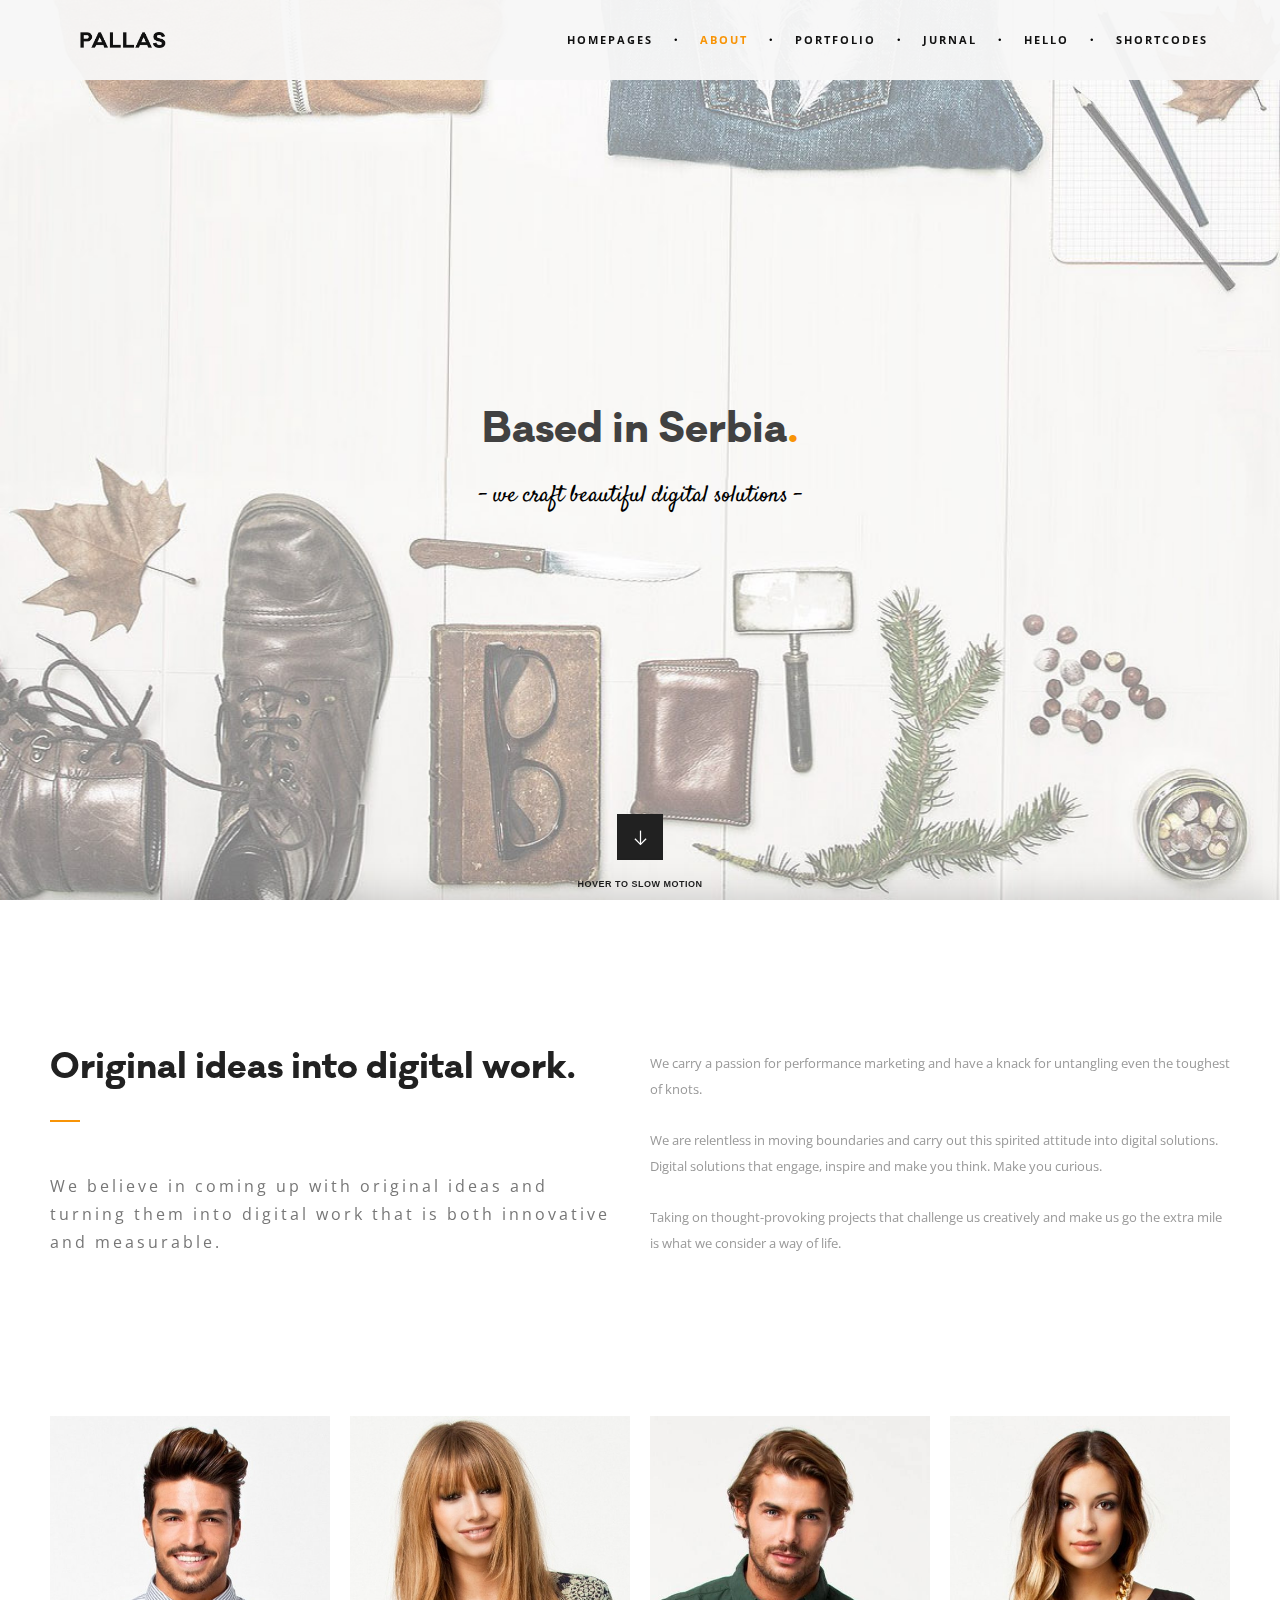
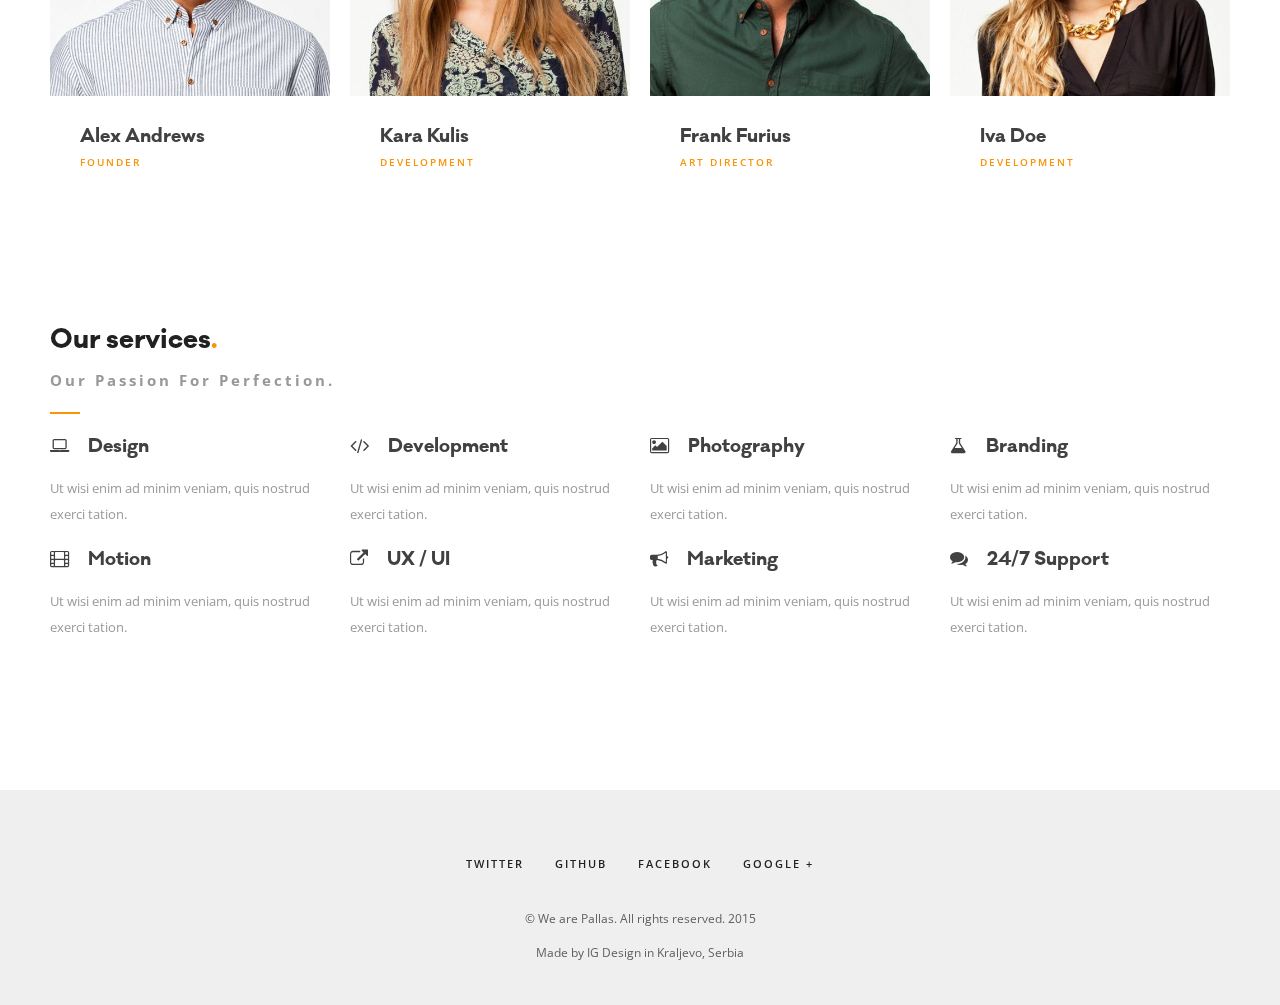
<file: about.html>
<!DOCTYPE html>
<html lang="en">

<head>
    <meta charset="UTF-8">
    <meta http-equiv="X-UA-Compatible" content="IE=edge">
    <meta name="viewport" content="width=device-width, initial-scale=1.0">
    <title>Document</title>
    <link rel="stylesheet" href="css/base.css">
    <link rel="stylesheet" href="css/skeleton.css">
    <link rel="stylesheet" href="css/layout.css">
    <link rel="stylesheet" href="css/font-awesome.css">
    <link rel="stylesheet" href="css/retina.css">
    <link rel="stylesheet" href="css/animsition.min.css">
</head>

<body>

    <div class="animsition" style="animation-duration: 0.8s; opacity: 1;">

        <!-- MENU
    ================================================== -->

        <div id="menu-wrap" class="menu-back cbp-af-header cbp-af-header-shrink">
            <div class="container">
                <div class="sixteen columns">
                    <div class="logo"></div>
                    <div class="menu-collapser" style="display: none;">
                        <div class="collapse-button"><span class="icon-bar"></span><span class="icon-bar"></span><span
                                class="icon-bar"></span></div>
                    </div>
                    <ul class="slimmenu">
                        <li>
                            <a href="#">homepages</a>
                            <ul class="submenu-back"
                                style="display: none; height: 234px; padding-top: 0px; margin-top: 0px; padding-bottom: 0px; margin-bottom: 0px;">
                                <li>
                                    <a href="index.html" class="animsition-link">background image</a>
                                </li>
                                <li>
                                    <a href="index2.html" class="animsition-link">background slider</a>
                                </li>
                                <li>
                                    <a href="index3.html" class="animsition-link">text slider</a>
                                </li>
                                <li>
                                    <a href="index4.html" class="animsition-link">html5 video</a>
                                </li>
                                <li>
                                    <a href="index5.html" class="animsition-link">youtube video</a>
                                </li>
                                <li>
                                    <a href="index6.html" class="animsition-link">moving image</a>
                                </li>
                            </ul>
                            <span class="sub-collapser"><i>▼</i></span>
                        </li>
                        <li>
                            <a class="active-menu animsition-link" href="about.html">about</a>
                        </li>
                        <li>
                            <a href="#">portfolio</a>
                            <ul class="submenu-back" style="display: none;">
                                <li>
                                    <a href="work.html" class="animsition-link">Featured fourths</a>
                                </li>
                                <li>
                                    <a href="work1.html" class="animsition-link">No Spaced fourths</a>
                                </li>
                                <li>
                                    <a href="work2.html" class="animsition-link">Classic Grid</a>
                                </li>
                                <li>
                                    <a href="work3.html" class="animsition-link">Two Halfs</a>
                                </li>
                                <li>
                                    <a href="work4.html" class="animsition-link">Lightbox Gallery</a>
                                </li>
                            </ul>
                            <span class="sub-collapser"><i>▼</i></span>
                        </li>
                        <li>
                            <a href="blog.html" class="animsition-link">jurnal</a>
                        </li>
                        <li>
                            <a href="#">hello</a>
                            <ul class="submenu-back" style="display: none;">
                                <li>
                                    <a href="contact.html" class="animsition-link">default</a>
                                </li>
                                <li>
                                    <a href="contact1.html" class="animsition-link">minimal</a>
                                </li>
                            </ul>
                            <span class="sub-collapser"><i>▼</i></span>
                        </li>
                        <li>
                            <a href="shortcodes.html" class="animsition-link">shortcodes</a>
                        </li>
                    </ul>
                </div>
            </div>
        </div>

        <!-- Primary Page Layout
	================================================== -->

        <section class="cd-section">
            <div class="cd-block" style="transform: scale(1); opacity: 0;">
                <div class="about-top" style="height: 354px;">

                    <div class="big-text-pages-top">
                        <h1>Based in Serbia<span>.</span></h1>
                    </div>

                    <div class="small-text">- we craft beautiful digital solutions -</div>

                    <a href="#scroll-link" class="scroll scroll-down"></a>

                </div>
            </div>
        </section> <!-- .cd-section -->

        <section class="section white-background padding-top-bottom shadow-sec" id="scroll-link">
            <div class="container">
                <div class="eight columns">
                    <div class="section-big-header-text">
                        <h2>Original ideas into digital work<span>.</span></h2>
                        <div class="line-big-header"></div>
                        <p>We believe in coming up with original ideas and turning them into digital work that is both
                            innovative and measurable.</p>
                    </div>
                </div>
                <div class="eight columns">
                    <p class="text-bottom-margin">We carry a passion for performance marketing and have a knack for
                        untangling even the toughest of knots.</p>
                    <p class="text-bottom-margin">We are relentless in moving boundaries and carry out this spirited
                        attitude into digital solutions. Digital solutions that engage, inspire and make you think. Make
                        you curious.</p>
                    <p>Taking on thought-provoking projects that challenge us creatively and make us go the extra mile
                        is what we consider a way of life.</p>
                </div>
            </div>
        </section>

        <section class="section white-background padding-bottom hidden-sec">
            <div class="container">
                <div class="four columns">
                    <div class="team-wrap">
                        <img src="images/team1.jpg" alt="">
                        <div class="mask-team">
                            <h6>Alex Andrews</h6>
                            <p><span>founder</span></p>
                            <ul class="skills-list">
                                <li>
                                    <p><span></span>Branding and Identity</p>
                                </li>
                                <li>
                                    <p><span></span>Interaction Design</p>
                                </li>
                                <li>
                                    <p><span></span>Product Design</p>
                                </li>
                                <li>
                                    <p><span></span>Website Design</p>
                                </li>
                            </ul>
                            <div class="social-team">
                                <ul class="list-social-team">
                                    <li class="icon-soc-team">
                                        <a href="#"></a>
                                    </li>
                                    <li class="icon-soc-team">
                                        <a href="#"></a>
                                    </li>
                                    <li class="icon-soc-team">
                                        <a href="#"></a>
                                    </li>
                                </ul>
                            </div>
                        </div>
                    </div>
                </div>
                <div class="four columns">
                    <div class="team-wrap">
                        <img src="images/team2.jpg" alt="">
                        <div class="mask-team">
                            <h6>Kara Kulis</h6>
                            <p><span>development</span></p>
                            <ul class="skills-list">
                                <li>
                                    <p><span></span>Agile Development</p>
                                </li>
                                <li>
                                    <p><span></span>Website Design</p>
                                </li>
                                <li>
                                    <p><span></span>Mobile UI Design</p>
                                </li>
                                <li>
                                    <p><span></span>Branding and Identity</p>
                                </li>
                            </ul>
                            <div class="social-team">
                                <ul class="list-social-team">
                                    <li class="icon-soc-team">
                                        <a href="#"></a>
                                    </li>
                                    <li class="icon-soc-team">
                                        <a href="#"></a>
                                    </li>
                                    <li class="icon-soc-team">
                                        <a href="#"></a>
                                    </li>
                                </ul>
                            </div>
                        </div>
                    </div>
                </div>
                <div class="four columns">
                    <div class="team-wrap">
                        <img src="images/team3.jpg" alt="">
                        <div class="mask-team">
                            <h6>Frank Furius</h6>
                            <p><span>art director</span></p>
                            <ul class="skills-list">
                                <li>
                                    <p><span></span>Branding and Identity</p>
                                </li>
                                <li>
                                    <p><span></span>Interaction Design</p>
                                </li>
                                <li>
                                    <p><span></span>Product Design</p>
                                </li>
                                <li>
                                    <p><span></span>Website Design</p>
                                </li>
                            </ul>
                            <div class="social-team">
                                <ul class="list-social-team">
                                    <li class="icon-soc-team">
                                        <a href="#"></a>
                                    </li>
                                    <li class="icon-soc-team">
                                        <a href="#"></a>
                                    </li>
                                    <li class="icon-soc-team">
                                        <a href="#"></a>
                                    </li>
                                </ul>
                            </div>
                        </div>
                    </div>
                </div>
                <div class="four columns">
                    <div class="team-wrap">
                        <img src="images/team4.jpg" alt="">
                        <div class="mask-team">
                            <h6>Iva Doe</h6>
                            <p><span>development</span></p>
                            <ul class="skills-list">
                                <li>
                                    <p><span></span>Agile Development</p>
                                </li>
                                <li>
                                    <p><span></span>Website Design</p>
                                </li>
                                <li>
                                    <p><span></span>Branding and Identity</p>
                                </li>
                                <li>
                                    <p><span></span>Mobile UI Design</p>
                                </li>
                            </ul>
                            <div class="social-team">
                                <ul class="list-social-team">
                                    <li class="icon-soc-team">
                                        <a href="#"></a>
                                    </li>
                                    <li class="icon-soc-team">
                                        <a href="#"></a>
                                    </li>
                                    <li class="icon-soc-team">
                                        <a href="#"></a>
                                    </li>
                                </ul>
                            </div>
                        </div>
                    </div>
                </div>
            </div>
        </section>

        <section class="section white-background padding-bottom hidden-sec">
            <div class="container">
                <div class="sixteen columns">
                    <div class="section-header-text-left">
                        <h4>Our services<span>.</span></h4>
                        <p>Our passion for perfection.</p>
                        <div class="line-header"></div>
                    </div>
                </div>
                <div class="four columns">
                    <div class="services-box">
                        <h6><span></span> Design</h6>
                        <p>Ut wisi enim ad minim veniam, quis nostrud exerci tation.</p>
                    </div>
                </div>
                <div class="four columns">
                    <div class="services-box">
                        <h6><span></span> Development</h6>
                        <p>Ut wisi enim ad minim veniam, quis nostrud exerci tation.</p>
                    </div>
                </div>
                <div class="four columns">
                    <div class="services-box">
                        <h6><span></span> Photography</h6>
                        <p>Ut wisi enim ad minim veniam, quis nostrud exerci tation.</p>
                    </div>
                </div>
                <div class="four columns">
                    <div class="services-box">
                        <h6><span></span> Branding</h6>
                        <p>Ut wisi enim ad minim veniam, quis nostrud exerci tation.</p>
                    </div>
                </div>
                <div class="clear"></div>
                <div class="four columns">
                    <div class="services-box">
                        <h6><span></span> Motion</h6>
                        <p>Ut wisi enim ad minim veniam, quis nostrud exerci tation.</p>
                    </div>
                </div>
                <div class="four columns">
                    <div class="services-box">
                        <h6><span></span> UX / UI</h6>
                        <p>Ut wisi enim ad minim veniam, quis nostrud exerci tation.</p>
                    </div>
                </div>
                <div class="four columns">
                    <div class="services-box">
                        <h6><span></span> Marketing</h6>
                        <p>Ut wisi enim ad minim veniam, quis nostrud exerci tation.</p>
                    </div>
                </div>
                <div class="four columns">
                    <div class="services-box">
                        <h6><span></span> 24/7 Support</h6>
                        <p>Ut wisi enim ad minim veniam, quis nostrud exerci tation.</p>
                    </div>
                </div>
            </div>
        </section>

        <footer class="footer no-shadow">
            <div class="container">
                <div class="sixteen columns">
                    <div class="footer-social">
                        <a href="#">twitter</a>
                        <a href="#">github</a>
                        <a href="#">facebook</a>
                        <a href="#">google +</a>
                    </div>
                </div>
            </div>
            <div class="container">
                <div class="sixteen columns">
                    <div class="footer-copy-text">
                        <p>© We are Pallas. All rights reserved. 2015</p>
                        <p>Made by IG Design in Kraljevo, Serbia</p>
                    </div>
                </div>
            </div>
        </footer>

    </div>


    <!-- JAVASCRIPT
    ================================================== -->
    <script type="text/javascript" src="js/jquery.js"></script>
    <script type="text/javascript" src="js/modernizr.custom.js"></script>
    <script type="text/javascript" src="js/jquery.animsition.min.js"></script>
    <script type="text/javascript">
        (function ($) {
            "use strict";
            $(document).ready(function () {

                $(".animsition").animsition({

                    inClass: 'zoom-in-sm',
                    outClass: 'zoom-out-sm',
                    inDuration: 800,
                    outDuration: 800,
                    linkElement: '.animsition-link',
                    // e.g. linkElement   :   'a:not([target="_blank"]):not([href^=#])'
                    loading: true,
                    loadingParentElement: 'body', //animsition wrapper element
                    loadingClass: 'animsition-loading',
                    unSupportCss: ['animation-duration',
                        '-webkit-animation-duration',
                        '-o-animation-duration'
                    ],
                    //"unSupportCss" option allows you to disable the "animsition" in case the css property in the array is not supported by your browser. 
                    //The default setting is to disable the "animsition" in a browser that does not support "animation-duration".

                    overlay: false,

                    overlayClass: 'animsition-overlay-slide',
                    overlayParentElement: 'body'
                });
            });
        })(jQuery);
    </script>
    <script type="text/javascript" src="js/jquery.easing.js"></script>
    <!-- <script type="text/javascript" src="js/retina-1.1.0.min.js"></script> -->
    <script type="text/javascript" src="js/classie.js"></script>
    <script type="text/javascript" src="js/cbpAnimatedHeader.min.js"></script>
    <script type="text/javascript" src="js/menu.js"></script>
    <script type="text/javascript" src="js/scroll.js"></script>
    <script type="text/javascript" src="js/custom-about.js"></script>
    <!-- End Document
================================================== -->
</body>

</html>
</file>
<file: css/base.css>
/*
* Skeleton V1.2
* Copyright 2011, Dave Gamache
* www.getskeleton.com
* Free to use under the MIT license.
* http://www.opensource.org/licenses/mit-license.php
* 6/20/2012
*/


/* Table of Content
==================================================
	#Reset & Basics
	#Basic Styles
	#Site Styles
	#Typography
	#Links
	#Lists
	#Images
	#Buttons
	#Forms
	#Misc */


/* #Reset & Basics (Inspired by E. Meyers)
================================================== */
html, body, div, span, applet, object, iframe, h1, h2, h3, h4, h5, h6, p, blockquote, pre, a, abbr, acronym, address, big, cite, code, del, dfn, em, img, ins, kbd, q, s, samp, small, strike, strong, sub, sup, tt, var, b, u, i, center, dl, dt, dd, ol, ul, li, fieldset, form, label, legend, table, caption, tbody, tfoot, thead, tr, th, td, article, aside, canvas, details, embed, figure, figcaption, footer, header, hgroup, menu, nav, output, ruby, section, summary, time, mark, audio, video, select{
    margin: 0;
    padding: 0;
    border: 0;
    font-size: 100%;
    font: inherit;
    vertical-align: baseline; }
article, aside, details, figcaption, figure, footer, header, hgroup, menu, nav, section {
    display: block; }
body {
    line-height: 1; }
ol, ul {
    list-style: none; }
blockquote, q {
    quotes: none; }
blockquote:before, blockquote:after,
q:before, q:after {
    content: '';
    content: none; }
table {
    border-collapse: collapse;
    border-spacing: 0; }

/* #Basic Styles
================================================== */
body {
background: #f2f2f2;
font-family: 'Open Sans', sans-serif;
font-weight:400;
font-size: 13px;
line-height:26px;
color:#999999;
overflow-x:hidden;
-webkit-font-smoothing: antialiased; /* Fix for webkit rendering */
text-shadow: 1px 1px 1px rgba(0,0,0,0.004);
-webkit-text-size-adjust: 100%;
}
html {
    overflow-x:hidden; 
height:100%;
}
/* #Typography
================================================== */
h1, h2, h3, h4, h5, h6 {
    color: #414141;
    font-family: 'Galano-Bold';
    text-align:center;
}
h1 a, h2 a, h3 a, h4 a, h5 a, h6 a { font-weight: inherit; }
h1 { font-size: 40px; line-height:46px; }
h2 { font-size: 34px; line-height:40px;}
h3 { font-size: 30px; line-height: 36px;}
h4 { font-size: 26px; line-height: 32px;}
h5 { font-size: 22px; line-height: 28px;}
h6 { font-size: 18px; line-height: 24px;}


p {  }
p img { margin: 0; }
p.lead { font-size: 21px; line-height: 27px; color: #777;  }

em { font-style: italic; }
strong { font-weight: 600;}
small { font-size: 80%; }



/*	Blockquotes  */
blockquote, blockquote p { font-size: 17px; line-height: 24px; color: #777; }
blockquote { margin: 0 0 20px; padding: 9px 20px 0 19px; }
blockquote cite { display: block; font-size: 12px; color: #555; }
blockquote cite:before { content: "\2014 \0020"; }
blockquote cite a, blockquote cite a:visited, blockquote cite a:visited { color: #555; }

hr { border: solid #323a3d; border-width: 1px 0 0; clear: both; margin:0 10px 0 10px; height: 0; position:relative;}


/* #Links
================================================== */
a, a:visited { text-decoration: none; }
a:hover, a:focus { color: #e74c3c;}
p a, p a:visited { line-height: inherit; text-decoration: none;}
a:focus{
outline:none;
}

/* #Lists
================================================== */
ul, ol { }
ul { list-style: none outside; }
ol { list-style: decimal; }
ol, ul.square, ul.circle, ul.disc { margin-left: 30px; }
ul.square { list-style: square outside; }
ul.circle { list-style: circle outside; }
ul.disc { list-style: disc outside; }
ul ul, ul ol,
ol ol, ol ul { font-size: 90%;  }
ul ul li, ul ol li,
ol ol li, ol ul li {  }
li { line-height: 18px; }
ul.large li { line-height: 21px; }
li p { line-height: 21px; }
/* #Buttons
================================================== */

.button,
button,
input[type="submit"],
input[type="reset"],
input[type="button"] {
background:#363636;	
margin-top:10px;
border:none;
  color: #dfdfdf;
  display: inline-block;
  font-size: 16px;
  cursor: pointer;
  line-height: normal;
  padding: 15px 25px;
-webkit-transition : all 0.3s ease-out;
-moz-transition : all 0.3s ease-out;
-o-transition :all 0.3s ease-out;
transition : all 0.3s ease-out; 
width:100%}

.button:hover,
button:hover,
input[type="submit"]:hover,
input[type="reset"]:hover,
input[type="button"]:hover {	
  color: #e74c3c;
background:#292929;	 }

.button:active,
button:active,
input[type="submit"]:active,
input[type="reset"]:active,
input[type="button"]:active {	
  color: #e74c3c;}

.button.full-width,
button.full-width,
input[type="submit"].full-width,
input[type="reset"].full-width,
input[type="button"].full-width {
    width: 100%;
    padding-left: 0 !important;
    padding-right: 0 !important;
    text-align: center; }

/* Fix for odd Mozilla border & padding issues */
button::-moz-focus-inner,
input::-moz-focus-inner {
border: 0;
padding: 0;
}
/* #Images
================================================== */






/* #Misc
================================================== */
.remove-bottom { margin-bottom: 0 !important; }
.half-bottom { margin-bottom: 10px !important; }
.add-bottom { margin-bottom: 20px !important; }

.clear {
clear: both;
display: block;
overflow: hidden;
visibility: hidden;
width: 0;
height: 0;
}
::selection {
background: rgba(100,100,100,.2); /* Safari */
}
::-moz-selection {
background: rgba(100,100,100,.2); /* Firefox */
}
</file>
<file: css/skeleton.css>
/*
* Skeleton V1.2 improved by IG Design
* Copyright 2011, Dave Gamache
* www.getskeleton.com
* Free to use under the MIT license.
* http://www.opensource.org/licenses/mit-license.php
* 6/20/2012
*/


/* Table of Contents
==================================================
	#Base 1350 Grid
	#Base 1200 Grid
    #Base 960 Grid
    #Tablet (Portrait)
    #Mobile (Portrait)
    #Mobile (Landscape)
    #Clearing */


	
/* #Base 1350 Grid
================================================== */	
	
.container                                  { position: relative; width: 1360px; margin: 0 auto; padding: 0; }
.container .column,
.container .columns                         { float: left; display: inline; margin-left: 25px; margin-right: 25px; margin-top: 25px; margin-bottom: 25px;}
.row                                        { margin-bottom: 50px; }

/* Nested Column Classes */
.column.alpha, .columns.alpha               { margin-left: 0; }
.column.omega, .columns.omega               { margin-right: 0; }

/* Base Grid */
.container .one.column,
.container .one.columns                     { width: 35px;  }
.container .two.columns                     { width: 120px; }
.container .three.columns                   { width: 205px; }
.container .four.columns                    { width: 290px; }
.container .five.columns                    { width: 375px; }
.container .six.columns                     { width: 460px; }
.container .seven.columns                   { width: 545px; }
.container .eight.columns                   { width: 630px; }
.container .nine.columns                    { width: 715px; }
.container .ten.columns                     { width: 800px; }
.container .eleven.columns                  { width: 885px; }
.container .twelve.columns                  { width: 970px; }
.container .thirteen.columns                { width: 1055px; }
.container .fourteen.columns                { width: 1140px; }
.container .fifteen.columns                 { width: 1225px; }
.container .sixteen.columns                 { width: 1310px; }

.container .one-third.column                { width: 403.333333px; }
.container .two-thirds.column               { width: 856.666666px; }

/* Offsets */
.container .offset-by-one                   { padding-left: 85px;  }
.container .offset-by-two                   { padding-left: 170px; }
.container .offset-by-three                 { padding-left: 255px; }
.container .offset-by-four                  { padding-left: 340px; }
.container .offset-by-five                  { padding-left: 425px; }
.container .offset-by-six                   { padding-left: 510px; }
.container .offset-by-seven                 { padding-left: 595px; }
.container .offset-by-eight                 { padding-left: 680px; }
.container .offset-by-nine                  { padding-left: 765px; }
.container .offset-by-ten                   { padding-left: 850px; }
.container .offset-by-eleven                { padding-left: 935px; }
.container .offset-by-twelve                { padding-left: 1020px; }
.container .offset-by-thirteen              { padding-left: 1105px; }
.container .offset-by-fourteen              { padding-left: 1190px; }
.container .offset-by-fifteen               { padding-left: 1275px; }	





/* #Base 1200 Grid
================================================== */	
@media only screen and (min-width: 1200px) and (max-width: 1359px) {	
.container                                  { position: relative; width: 1200px; margin: 0 auto; padding: 0; }
.container .column,
.container .columns                         { float: left; display: inline; margin-left: 10px; margin-right: 10px; margin-top: 10px; margin-bottom: 10px;}
.row                                        { margin-bottom: 20px; }

/* Nested Column Classes */
.column.alpha, .columns.alpha               { margin-left: 0; }
.column.omega, .columns.omega               { margin-right: 0; }

/* Base Grid */
.container .one.column,
.container .one.columns                     { width: 55px;  }
.container .two.columns                     { width: 130px; }
.container .three.columns                   { width: 205px; }
.container .four.columns                    { width: 280px; }
.container .five.columns                    { width: 355px; }
.container .six.columns                     { width: 430px; }
.container .seven.columns                   { width: 505px; }
.container .eight.columns                   { width: 580px; }
.container .nine.columns                    { width: 655px; }
.container .ten.columns                     { width: 730px; }
.container .eleven.columns                  { width: 805px; }
.container .twelve.columns                  { width: 880px; }
.container .thirteen.columns                { width: 955px; }
.container .fourteen.columns                { width: 1030px; }
.container .fifteen.columns                 { width: 1105px; }
.container .sixteen.columns                 { width: 1180px; }

.container .one-third.column                { width: 380px; }
.container .two-thirds.column               { width: 780px; }

/* Offsets */
.container .offset-by-one                   { padding-left: 75px;  }
.container .offset-by-two                   { padding-left: 150px; }
.container .offset-by-three                 { padding-left: 225px; }
.container .offset-by-four                  { padding-left: 300px; }
.container .offset-by-five                  { padding-left: 375px; }
.container .offset-by-six                   { padding-left: 450px; }
.container .offset-by-seven                 { padding-left: 525px; }
.container .offset-by-eight                 { padding-left: 600px; }
.container .offset-by-nine                  { padding-left: 675px; }
.container .offset-by-ten                   { padding-left: 750px; }
.container .offset-by-eleven                { padding-left: 825px; }
.container .offset-by-twelve                { padding-left: 900px; }
.container .offset-by-thirteen              { padding-left: 975px; }
.container .offset-by-fourteen              { padding-left: 1050px; }
.container .offset-by-fifteen               { padding-left: 1125px; }	
}	




/* #Base 960 Grid
================================================== */

@media only screen and (min-width: 960px) and (max-width: 1199px) {
.container                                  { position: relative; width: 960px; margin: 0 auto; padding: 0; }
.container .column,
.container .columns                         { float: left; display: inline; margin-left: 10px; margin-right: 10px; margin-top: 10px; margin-bottom: 10px;}
.row                                        { margin-bottom: 20px; }

/* Nested Column Classes */
.column.alpha, .columns.alpha               { margin-left: 0; }
.column.omega, .columns.omega               { margin-right: 0; }

/* Base Grid */
.container .one.column,
.container .one.columns                     { width: 40px;  }
.container .two.columns                     { width: 100px; }
.container .three.columns                   { width: 160px; }
.container .four.columns                    { width: 220px; }
.container .five.columns                    { width: 280px; }
.container .six.columns                     { width: 340px; }
.container .seven.columns                   { width: 400px; }
.container .eight.columns                   { width: 460px; }
.container .nine.columns                    { width: 520px; }
.container .ten.columns                     { width: 580px; }
.container .eleven.columns                  { width: 640px; }
.container .twelve.columns                  { width: 700px; }
.container .thirteen.columns                { width: 760px; }
.container .fourteen.columns                { width: 820px; }
.container .fifteen.columns                 { width: 880px; }
.container .sixteen.columns                 { width: 940px; }

.container .one-third.column                { width: 300px; }
.container .two-thirds.column               { width: 620px; }

/* Offsets */
.container .offset-by-one                   { padding-left: 60px;  }
.container .offset-by-two                   { padding-left: 120px; }
.container .offset-by-three                 { padding-left: 180px; }
.container .offset-by-four                  { padding-left: 240px; }
.container .offset-by-five                  { padding-left: 300px; }
.container .offset-by-six                   { padding-left: 360px; }
.container .offset-by-seven                 { padding-left: 420px; }
.container .offset-by-eight                 { padding-left: 480px; }
.container .offset-by-nine                  { padding-left: 540px; }
.container .offset-by-ten                   { padding-left: 600px; }
.container .offset-by-eleven                { padding-left: 660px; }
.container .offset-by-twelve                { padding-left: 720px; }
.container .offset-by-thirteen              { padding-left: 780px; }
.container .offset-by-fourteen              { padding-left: 840px; }
.container .offset-by-fifteen               { padding-left: 900px; }
}


/* #Tablet (Portrait)
================================================== */

/* Note: Design for a width of 768px */

@media only screen and (min-width: 768px) and (max-width: 959px) {
.container                                  { width: 768px; }
.container .column,
.container .columns                         { margin-left: 10px; margin-right: 10px;  margin-top: 10px; margin-bottom: 10px;}
.column.alpha, .columns.alpha               { margin-left: 0; margin-right: 10px; }
.column.omega, .columns.omega               { margin-right: 0; margin-left: 10px; }
.alpha.omega                                { margin-left: 0; margin-right: 0; }

.container .one.column,
.container .one.columns                     { width: 28px; }
.container .two.columns                     { width: 76px; }
.container .three.columns                   { width: 124px; }
.container .four.columns                    { width: 172px; }
.container .five.columns                    { width: 220px; }
.container .six.columns                     { width: 268px; }
.container .seven.columns                   { width: 316px; }
.container .eight.columns                   { width: 364px; }
.container .nine.columns                    { width: 412px; }
.container .ten.columns                     { width: 460px; }
.container .eleven.columns                  { width: 508px; }
.container .twelve.columns                  { width: 556px; }
.container .thirteen.columns                { width: 604px; }
.container .fourteen.columns                { width: 652px; }
.container .fifteen.columns                 { width: 700px; }
.container .sixteen.columns                 { width: 748px; }

.container .one-third.column                { width: 236px; }
.container .two-thirds.column               { width: 492px; }

/* Offsets */
.container .offset-by-one                   { padding-left: 48px; }
.container .offset-by-two                   { padding-left: 96px; }
.container .offset-by-three                 { padding-left: 144px; }
.container .offset-by-four                  { padding-left: 192px; }
.container .offset-by-five                  { padding-left: 240px; }
.container .offset-by-six                   { padding-left: 288px; }
.container .offset-by-seven                 { padding-left: 336px; }
.container .offset-by-eight                 { padding-left: 384px; }
.container .offset-by-nine                  { padding-left: 432px; }
.container .offset-by-ten                   { padding-left: 480px; }
.container .offset-by-eleven                { padding-left: 528px; }
.container .offset-by-twelve                { padding-left: 576px; }
.container .offset-by-thirteen              { padding-left: 624px; }
.container .offset-by-fourteen              { padding-left: 672px; }
.container .offset-by-fifteen               { padding-left: 720px; }
}


/*  #Mobile (Portrait)
================================================== */


@media only screen and (min-width: 480px) and (max-width: 767px) {
.container { width: 420px; }
.container .columns,
.container .column {  margin-left: 0; margin-right: 0; margin-top: 10px; margin-bottom: 10px;}

.container .one.column,
.container .one.columns,
.container .two.columns,
.container .three.columns,
.container .four.columns,
.container .five.columns,
.container .six.columns,
.container .seven.columns,
.container .eight.columns,
.container .nine.columns,
.container .ten.columns,
.container .eleven.columns,
.container .twelve.columns,
.container .thirteen.columns,
.container .fourteen.columns,
.container .fifteen.columns,
.container .sixteen.columns,
.container .one-third.column,
.container .two-thirds.column  { width: 420px; }

/* Offsets */
.container .offset-by-one,
.container .offset-by-two,
.container .offset-by-three,
.container .offset-by-four,
.container .offset-by-five,
.container .offset-by-six,
.container .offset-by-seven,
.container .offset-by-eight,
.container .offset-by-nine,
.container .offset-by-ten,
.container .offset-by-eleven,
.container .offset-by-twelve,
.container .offset-by-thirteen,
.container .offset-by-fourteen,
.container .offset-by-fifteen { padding-left: 0; }

}

/* #Mobile 
================================================== */


@media only screen and (min-width: 320px) and (max-width: 479px) {
.container { width: 300px; }
.container .columns,
.container .column {  margin-left: 0; margin-right: 0;  margin-top: 10px; margin-bottom: 10px;}

.container .one.column,
.container .one.columns,
.container .two.columns,
.container .three.columns,
.container .four.columns,
.container .five.columns,
.container .six.columns,
.container .seven.columns,
.container .eight.columns,
.container .nine.columns,
.container .ten.columns,
.container .eleven.columns,
.container .twelve.columns,
.container .thirteen.columns,
.container .fourteen.columns,
.container .fifteen.columns,
.container .sixteen.columns,
.container .one-third.column,
.container .two-thirds.column { width: 300px; }

/* Offsets */
.container .offset-by-one,
.container .offset-by-two,
.container .offset-by-three,
.container .offset-by-four,
.container .offset-by-five,
.container .offset-by-six,
.container .offset-by-seven,
.container .offset-by-eight,
.container .offset-by-nine,
.container .offset-by-ten,
.container .offset-by-eleven,
.container .offset-by-twelve,
.container .offset-by-thirteen,
.container .offset-by-fourteen,
.container .offset-by-fifteen { padding-left: 0; }
}


/* #Mobile (Landscape)
================================================== */

/* Note: Design for a width of 320px */

@media only screen and (max-width: 319px) {
.container { width: 220px; }
.container .columns,
.container .column { margin-left: 0; margin-right: 0; margin-top: 10px; margin-bottom: 10px;}

.container .one.column,
.container .one.columns,
.container .two.columns,
.container .three.columns,
.container .four.columns,
.container .five.columns,
.container .six.columns,
.container .seven.columns,
.container .eight.columns,
.container .nine.columns,
.container .ten.columns,
.container .eleven.columns,
.container .twelve.columns,
.container .thirteen.columns,
.container .fourteen.columns,
.container .fifteen.columns,
.container .sixteen.columns,
.container .one-third.column,
.container .two-thirds.column { width: 220px; }

/* Offsets */
.container .offset-by-one,
.container .offset-by-two,
.container .offset-by-three,
.container .offset-by-four,
.container .offset-by-five,
.container .offset-by-six,
.container .offset-by-seven,
.container .offset-by-eight,
.container .offset-by-nine,
.container .offset-by-ten,
.container .offset-by-eleven,
.container .offset-by-twelve,
.container .offset-by-thirteen,
.container .offset-by-fourteen,
.container .offset-by-fifteen { padding-left: 0; }
}


/* #Clearing
================================================== */

/* Self Clearing Goodness */
.container:after { content: "\0020"; display: block; height: 0; clear: both; visibility: hidden; }

/* Use clearfix class on parent to clear nested columns,
or wrap each row of columns in a <div class="row"> */
.clearfix:before,
.clearfix:after,
.row:before,
.row:after {
content: '\0020';
display: block;
overflow: hidden;
visibility: hidden;
width: 0;
height: 0; }
.row:after,
.clearfix:after {
clear: both; }
.row,
.clearfix {
zoom: 1; }

/* You can also use a <br class="clear" /> to clear columns */
.clear {
clear: both;
display: block;
overflow: hidden;
visibility: hidden;
width: 0;
height: 0;
}
</file>
<file: css/layout.css>
@import url(http://fonts.googleapis.com/css?family=Open+Sans:300italic,400italic,600italic,700italic,800italic,400,300,600,700,800&subset=latin,cyrillic-ext,greek-ext,greek,vietnamese,latin-ext,cyrillic);
@import url(http://fonts.googleapis.com/css?family=Satisfy);


@import url("colors/color.css");


/* #Loading Logo
================================================== */

.animsition-loading:after{
	position:fixed;
	top:50%;
	width:100%;
	margin-top:40px;
    font-family: 'Playball', cursive;
	font-size:32px;
	text-align:center;
	content:"";
	letter-spacing:3px;
}




/* #Navigation
================================================== */

#menu-wrap{
    position: fixed;
	padding-bottom:10px;
	width:100%;
	z-index:500;
	top:0;
	left:0;
}
#menu-wrap .container .columns  { 
	margin-top: 10px;
	margin-bottom: 10px;
}
.menu-back{
	background: rgba(247,247,247,.8);
	-webkit-transition : all 0.3s ease-out;
	-moz-transition : all 0.3s ease-out;
	-o-transition :all 0.3s ease-out;
	transition : all 0.3s ease-out;
}


.cbp-af-header {
	-webkit-transition : all 0.3s ease-out;
	-moz-transition : all 0.3s ease-out;
	-o-transition :all 0.3s ease-out;
	transition : all 0.3s ease-out;
}

.cbp-af-header.cbp-af-header-shrink {
	background: rgba(247,247,247,.95);
	-webkit-transition : all 0.3s ease-out;
	-moz-transition : all 0.3s ease-out;
	-o-transition :all 0.3s ease-out;
	transition : all 0.3s ease-out;
}
.cbp-af-header.cbp-af-header-shrink .logo{
	width:86px;
	height:16px;
	top:32px;
	background:url('../images/logo.png') no-repeat center center;
	background-size:86px 16px;
	-webkit-transition : all 0.3s ease-out;
	-moz-transition : all 0.3s ease-out;
	-o-transition :all 0.3s ease-out;
	transition : all 0.3s ease-out;
}

.cbp-af-header.cbp-af-header-shrink ul.slimmenu {
	margin-top:1px;
	margin-bottom:0;
	-webkit-transition : all 0.3s ease-out;
	-moz-transition : all 0.3s ease-out;
	-o-transition :all 0.3s ease-out;
	transition : all 0.3s ease-out;
}
.cbp-af-header.cbp-af-header-shrink ul.slimmenu li:first-child {
	background:none;
}
.cbp-af-header.cbp-af-header-shrink ul.slimmenu li ul li:first-child { 
	background:none; 
}
ul.slimmenu li ul li a {
    color: #000;
}
ul.slimmenu li ul li a:hover {
}
ul.slimmenu li ul li { 
	background:none;
	padding-left:0; }
	
ul.slimmenu li ul {
	background:rgba(255,255,255,.95);
	box-shadow: 0 0 15px rgba(0,0,0,0.2);
}






.logo{
	position:absolute;
	width:134px;
	height:25px;
	z-index:10000;
	left:40px;
	top:50px;
	background:url('../images/logo.png') no-repeat center center;
	background-size:134px 25px;
	-webkit-transition : all 0.3s ease-out;
	-moz-transition : all 0.3s ease-out;
	-o-transition :all 0.3s ease-out;
	transition : all 0.3s ease-out;
}



.menu-collapser {
    position: relative;
    width: 100%;
    height: 48px;
    line-height: 48px;
    font-size: 16px;
    padding: 0 8px;
    box-sizing: border-box;
    -moz-box-sizing: border-box;
    -webkit-box-sizing: border-box
	-webkit-transition : all 0.3s ease-out;
	-moz-transition : all 0.3s ease-out;
	-o-transition :all 0.3s ease-out;
	transition : all 0.3s ease-out;
}
.collapse-button {
    position: absolute;
    right: 8px;
    top: 60%;
    width: 40px;
    background-image: linear-gradient(to bottom, #151515, #040404);
    background-repeat: repeat-x;
    border-style: solid;
    border-width: 1px;
    color: #000;
    box-shadow: 0 1px 0 rgba(255, 255, 255, 0.1) inset, 0 1px 0 rgba(255, 255, 255, 0.075);
    padding: 7px 10px;
    text-shadow: 0 -1px 0 rgba(0, 0, 0, 0.25);
    cursor: pointer;
    font-size: 14px;
    text-align: center;

    transform: translate(0, -50%);
    -o-transform: translate(0, -50%);
    -ms-transform: translate(0, -50%);
    -moz-transform: translate(0, -50%);
    -webkit-transform: translate(0, -50%);

    box-sizing: border-box;
    -moz-box-sizing: border-box;
    -webkit-box-sizing: border-box
}
.collapse-button:hover, .collapse-button:focus {
    background-image: none;
    background-color: #040404;
    color: #FFF;
}
.collapse-button .icon-bar {
    background-color: #fff;
    border-radius: 1px 1px 1px 1px;
    box-shadow: 0 1px 0 rgba(0, 0, 0, 0.25);
    display: block;
    height: 2px;
    width: 18px;
    margin: 2px 0;
}

ul.slimmenu {
	padding-top:10px;
	padding-right:10px;
	text-align:right;
	margin-top:23px;
	margin-bottom:20px;
	-webkit-transition : all 0.3s ease-out;
	-moz-transition : all 0.3s ease-out;
	-o-transition :all 0.3s ease-out;
	transition : all 0.3s ease-out;
}
ul.slimmenu li {
    position: relative;
    display: inline-block;
	background:url('../images/line.png') 0 14px no-repeat;
	background-size:15px 10px;
	padding-left:20px;
	-webkit-transition : all 0.3s ease-out;
	-moz-transition : all 0.3s ease-out;
	-o-transition :all 0.3s ease-out;
	transition : all 0.3s ease-out;
}
ul.slimmenu > li {}
ul.slimmenu > li:first-child { border-left: 0 }
ul.slimmenu > li:last-child { margin-right: 0 }
ul.slimmenu li a {
    display: block;
    color: #111111;
    padding: 10px 0px;
	cursor:pointer;
    margin: 0px 12px;
	font-family: 'Open Sans', sans-serif;
	font-weight:700;
	text-transform:uppercase;
	letter-spacing:2px;
    border-bottom:1px solid rgba(0,0,0,0);
    font-size: 11px;
    -webkit-transition: all 300ms linear;
    -moz-transition: all 300ms linear;
    -o-transition: all 300ms linear;
    -ms-transition: all 300ms linear;
    transition: all 300ms linear; 
}
ul.slimmenu li a:hover {
    text-decoration: none;
}
ul.slimmenu li {
}
ul.slimmenu li:first-child {
	background:none;
}

ul.slimmenu li .sub-collapser {
    position: absolute;
    right: 0;
    top: 0;
    width: 48px;
    height: 100%;
    z-index: 999;
    cursor: pointer;
}
ul.slimmenu li .sub-collapser:before {
	display:none;
}
ul.slimmenu li .sub-collapser > i {
	display:none;
}
ul.slimmenu li ul {
    margin: 0;
    list-style-type: none;
}
ul.slimmenu li ul a{
    font-size:10px;
}
ul.slimmenu li ul li:first-child { 
	background:none; }
ul.slimmenu li ul li {
	background:none;
	padding-left:0; }
ul.slimmenu li > ul {
    display: none;
    position: absolute;
	text-align:left;
    left: 0;
    top: 100%;
    z-index: 999;
    width: 140%;
}
ul.slimmenu li > ul > li ul {
    display: none;
    position: absolute;
    left: 100%;
    top: 0;
    z-index: 999;
    width: 100%;
}
ul.slimmenu.collapsed {
	padding:0;
	margin:0;
}
ul.slimmenu.collapsed li {
    display: block;
    width: 100%;
    box-sizing: border-box;
    -moz-box-sizing: border-box;
    -webkit-box-sizing: border-box;
}
ul.slimmenu.collapsed li a {
    display: block;
    border-bottom: 1px solid rgba(0, 0, 0, 0);
    box-sizing: border-box;
    -moz-box-sizing: border-box;
    -webkit-box-sizing: border-box
}
ul.slimmenu.collapsed li .sub-collapser {
    height: 40px;
}
ul.slimmenu.collapsed li > ul {
    display: none;
    position: static;
}

/* #Home
================================================== */

.section {
	position:relative;
	width:100%;
}
.padding-top-bottom{
	padding-top:140px;
	padding-bottom:140px;
}
.padding-top{
	padding-top:140px;
}
.padding-top-big{
	padding-top:200px;
}
.padding-bottom{
	padding-bottom:140px;
}
.white-background {
	background-color:#fff;
}
.grey-background {
	background-color:#f9f9f9;
}
.shadow-sec{
    box-shadow: 0 0 40px rgba(0, 0, 0, 0.2);
}
.hidden-sec{
    overflow:hidden;
}

.section-header-text {
	position:relative;
	width:100%;
}
.section-header-text h4{
	padding-bottom:10px;
	text-align:center;
	color: #212121;
}
.section-header-text p{
	font-weight:700;
	font-size: 15px;
	line-height:24px;
	color:#999999;
	letter-spacing:3px;
	text-align:center;
    text-transform: capitalize;
	padding-bottom:20px;
}
.section-header-text .line-header{
	position:relative;
	width:30px;
	height:2px;
	display:block;
	margin:0 auto;
	text-align:center;
}



.section-header-text-left {
	position:relative;
	width:100%;
}
.section-header-text-left h4{
	padding-bottom:10px;
	text-align:left;
	color: #212121;
}
.section-header-text-left p{
	font-weight:700;
	font-size: 15px;
	line-height:24px;
	color:#999999;
	letter-spacing:3px;
	text-align:left;
    text-transform: capitalize;
	padding-bottom:20px;
}
.section-header-text-left .line-header{
	position:relative;
	width:30px;
	height:2px;
	display:block;
}







.section-big-header-text {
	position:relative;
	width:100%;
}
.section-big-header-text h2{
	padding-bottom:30px;
	text-align:left;
	color: #212121;
}
.section-big-header-text p{
	font-weight:400;
	font-size: 16px;
	line-height:28px;
	color:#777777;
	letter-spacing:3px;
	text-align:left;
	padding-top:50px;
}
.section-big-header-text .line-big-header{
	position:relative;
	width:30px;
	height:2px;
	display:block;
}
.text-bottom-margin{
	padding-bottom:25px;
}





/* #Slider
================================================== */

#gallery {
	position: absolute;
	width: 100%;
	height: 700px;
	top: 0;
	left: 0;
}
#controls div {
}
#controls div:hover:not(.counter) {
}
#controls div:not(.counter) {
}
#controls div.sel {
}	
.prev {
	top:50%;
	margin-top:10px;
	position:absolute;
	cursor:pointer;
	opacity:1;
	background:url('../images/arrow-left.png') no-repeat center center;
	-webkit-transition : all 0.2s ease-out;
	-moz-transition : all 0.2s ease-out;
	-o-transition :all 0.2s ease-out;
	transition : all 0.2s ease-out;
	left:150px;
	width:31px;
	height:58px;
	z-index:1000;
}
.next {
	top:50%;
	margin-top:10px;
	position:absolute;
	cursor:pointer;
	opacity:1;
	background:url('../images/arrow-right.png') no-repeat center center;
	-webkit-transition : all 0.2s ease-out;
	-moz-transition : all 0.2s ease-out;
	-o-transition :all 0.2s ease-out;
	transition : all 0.2s ease-out;
	right:150px;
	width:31px;
	height:58px;
	z-index:1000;
}			
.prev:hover, .next:hover {
	opacity:.5;
}
.prev:active, .next:active {
	opacity:.5;
}

/* #Video Background
================================================== */

.poster_background_home { 
	position: absolute; 
	bottom: 0; 
	left: 0;
	top:0;
	right:0;
	background:url('../images/1a.jpg')no-repeat center center;
	background-size:cover;
	width: 100%;
	height: 100%;
	z-index: -2;
	overflow: hidden;
}
video#video_background_home { 
	position: absolute;
	top:50%;
	left:50%;
	min-width: 100%;
	width: auto;
	height: auto;
	z-index: -1;
	overflow: hidden;
    -webkit-transform: translateX(-50%) translateY(-50%);
    -moz-transform: translateX(-50%) translateY(-50%);
    -ms-transform: translateX(-50%) translateY(-50%);
    -o-transform: translateX(-50%) translateY(-50%);
    transform: translateX(-50%) translateY(-50%);
}
/* youtube player
--------------------------------------------------------*/

.mb_YTVPlayer :focus {
	outline: 0;
}

.mb_YTVPlayer{
	display:block;
	overflow:hidden;
}

.mbYTP_wrapper iframe{
	max-width: 4000px !important;
	overflow:hidden;
}

.inline_YTPlayer{
	margin-bottom: 20px;
	vertical-align:top;
	position:relative;
	left:0;
	overflow: hidden;
	border-radius: 4px;
	box-shadow: 0 0 5px rgba(0,0,0,.7);
	background: rgba(0,0,0,.5);
}

.inline_YTPlayer img{
	border: none!important;
	transform: none!important;
}

/*CONTROL BAR*/
.mb_YTVPBar{
	transition: opacity 1s;
	width:100%;
	height:30px;
	padding:5px;
	position:absolute;
	bottom:0;
	left:0;
	box-sizing:padding-box;
	text-align:left;
	z-index: 1000;
	font-family: 'Open Sans', sans-serif;
	font-weight:600;
	font-size: 13px;
	line-height:24px;
	opacity:.8;
}

.mb_YTVPBar:hover{
	opacity:.9;
}

.mb_YTVPBar .buttonBar{
	transition: all 1s;
	background:rgba(5,5,5,.9);
	font-family: 'Open Sans', sans-serif;
	font-weight:600;
	font-size: 13px;
	line-height:24px;
	position:absolute;
	top:-17px;
	left:0;
	padding: 5px;
	width:100%;
	box-sizing: border-box;
}
.mb_YTVPBar:hover .buttonBar{
	background:rgba(5,5,5,1);
}

.mb_YTVPBar span{
	display:inline-block;
	font-family: 'Open Sans', sans-serif;
	font-weight:600;
	font-size: 13px;
	line-height:24px;
	position:relative;
	width: 30px;
	height: 25px;
	vertical-align: middle;
}
.mb_YTVPBar span.mb_YTVPTime{
	width: 100px;
	text-align:right;
	float:right;
	margin-right:20px;
}

.mb_YTVPBar span.mb_YTVPUrl,.mb_YTVPBar span.mb_OnlyYT {
	position: absolute;
	width: auto;
	display:block;
	top:6px;
	right:20px;
	cursor: pointer;
}
.mb_YTVPBar span.mb_YTVPUrl img{
	width: 60px;
}

.mb_YTVPBar span.mb_OnlyYT {
	left:185px;
	right: auto;
}
.mb_YTVPBar span.mb_OnlyYT img{
	width: 25px;
}

.mb_YTVPBar span.mb_YTVPUrl a{
	color:white;
}

.mb_YTVPPlaypause,.mb_YTVPlayer .mb_YTVPPlaypause img{
	cursor:pointer;
	margin-left: 20px;
}

.mb_YTVPMuteUnmute{
	cursor:pointer;
}

/*PROGRESS BAR*/
.mb_YTVPProgress{
	height:12px;
	width:100%;
	background:#111;
	bottom:-2px;
	left:0;
}

.mb_YTVPLoaded{
	height:12px;
	width:0;
	background:#555;
	left:0;
}

.mb_YTVTime{
	height:12px;
	width:0;
	bottom:0;
	left:0;
	opacity:.6;
}

.YTPOverlay{
  /*box-shadow: inset 0 0 5px rgba(0,0,0,.5);*/
}

/* #Moving Home Background
================================================== */
.moving-home {
	background: url('../images/moving-home.jpg') repeat scroll;
	position: absolute;
	background-size:cover;
	top: 0; 
	left: 0; 
	bottom: 0;
	z-index: -1;
	width:100%; 
}

/* #Tooltip
================================================== */

	.tipper { height: 1px; left: -99999px; position: absolute; pointer-events: none; top: -99999px; width: 1px;z-index:100000; }
	.tipper .tipper-content { background: rgba(0, 0, 0, 0.85);box-shadow: 0 0 25px rgba(0,0,0,0.5);text-transform:uppercase; border-radius: 3px; color: #fff; display: block; float: left; font-family: 'Open Sans', sans-serif; font-size: 10px; margin: 0; padding: 6px 20px; position: relative; white-space: nowrap; }
	.tipper .tipper-caret { background: url('../images/tipper-icon.png') no-repeat; display: block; height: 11px;  position: absolute; width: 100%; }

	.tipper.right .tipper-content { box-shadow: 1px 0 3px rgba(0, 0, 0, 0.25); }
	.tipper.right .tipper-caret { background-position: left center; left: -5px; top: 0; }

	.tipper.left .tipper-content { box-shadow: -1px 0 3px rgba(0, 0, 0, 0.25); }
	.tipper.left .tipper-caret { background-position: right center; right: -5px; top: 0; }

	.tipper.top .tipper-caret,
	.tipper.bottom .tipper-caret { display: block; float: none; height: 5px;  width: 12px;margin-left:-6px; }

	.tipper.top .tipper-content { box-shadow: 0 -1px 3px rgba(0, 0, 0, 0.25); }
	.tipper.top .tipper-caret { background-position: center bottom; bottom: -5px; left: 0; text-align:center;}

	.tipper.bottom .tipper-content { box-shadow: 0 1px 3px rgba(0, 0, 0, 0.25); }
	.tipper.bottom .tipper-caret { background-position: center top; top: -5px; left: 0; }





*, *::after, *::before {
  -webkit-box-sizing: border-box;
  -moz-box-sizing: border-box;
  box-sizing: border-box;
}

body::before {
  /* never visible - this is used in jQuery to check the current MQ */
  content: 'mobile';
  display: none;
}
@media only screen and (min-width: 1170px) {
  body::before {
    /* never visible - this is used in jQuery to check the current MQ */
    content: 'desktop';
  }
}


.home-top {
	position:relative;
	width:100%;
	background-size:cover;
	background-repeat:no-repeat;
	background-position:top center;
	background-image:url('../images/home.jpg');
}
.home-top-slider {
	position:relative;
	width:100%;
	background:#fff;
}
.home-top-video {
	position:relative;
	width:100%;
	overflow:hidden;
}


a.scroll-down {
	position:absolute;
	left:50%;
	bottom:40px;
	margin-left:-23px;
	display: block;
	height: 46px;
	width: 46px;
	overflow: hidden;
	text-indent: 100%;
	white-space: nowrap;
	background: url(../images/cd-icon-arrow.svg) no-repeat center center;
	background-color:#212121;
	background-size:25px 25px;
    -webkit-transition: all 300ms linear;
    -moz-transition: all 300ms linear;
    -o-transition: all 300ms linear;
    -ms-transition: all 300ms linear;
    transition: all 300ms linear; 
}
a.scroll-down.scroll-yt {
	bottom:70px;
}


.cd-intro {
	position:absolute;
	left:50%;
	top:50%;
	margin-left:-600px;
	max-width:1200px;
	margin-top:-140px;
	width: 100%;
	z-index:100;
}
.cd-intro h1 {
	font-size: 50px; 
	line-height:70px;
	text-align: center;
    text-transform: uppercase;
	letter-spacing:2px
}


.big-text-top { 
	position: absolute; 
	top: 50%;
	margin-top:-100px;
	width: 100%;
	font-family: 'Galano-Bold';
	text-transform:uppercase;
	text-align:center;
	font-size: 50px; 
	line-height:50px;
	color: #fff;
	z-index: 20; 
}
.big-text-top span{ 
	background: rgba(0,0,0,.7); 
	padding-top:15px;
	padding-bottom:20px;
	padding-left:45px;
	padding-right:45px;
}


.small-text { 
	position: absolute; 
	top: 50%;
	margin-top:35px;
	color:#000;
	width: 100%;
	font-family: 'Satisfy', cursive;
	text-align:center;
	font-size: 23px; 
	line-height:23px;
	z-index: 20; 
}


.social-top{ 
	position:absolute;
	top:50%;
	margin-top:100px;
	width:100%;
	z-index:1002;
	height:35px;
	text-align:center;
}
.list-social li {
    padding:0; 
    list-style: none;
	text-align:center; 
	width:35px;
    display: inline-block;
	background: #111111;
	cursor:pointer;
	margin-left:2px;
    -webkit-transition: all 300ms linear;
    -moz-transition: all 300ms linear;
    -o-transition: all 300ms linear;
    -ms-transition: all 300ms linear;
    transition: all 300ms linear; 
}

.list-social li.icon-soc a {
	font-family: 'FontAwesome';
	font-size: 14px;
	line-height: 35px;
	width:35px;
	color:#fff;
	opacity:1;
	margin:0;
	padding:0;
    -webkit-transition: all 300ms linear;
    -moz-transition: all 300ms linear;
    -o-transition: all 300ms linear;
    -ms-transition: all 300ms linear;
    transition: all 300ms linear; 
}
.list-social li:hover{
}
.list-social li:hover.icon-soc a{
}


@media only screen and (min-width: 1170px) {
  .cd-section {
    height: 100vh;
  }
}

.cd-block, .cd-half-block {
  -webkit-transform: translateZ(0);
  -moz-transform: translateZ(0);
  -ms-transform: translateZ(0);
  -o-transform: translateZ(0);
  transform: translateZ(0);
  -webkit-backface-visibility: hidden;
  backface-visibility: hidden;
}

.cd-block {
  -webkit-transform-origin: center center;
  -moz-transform-origin: center center;
  -ms-transform-origin: center center;
  -o-transform-origin: center center;
  transform-origin: center center;
}
.cd-section:first-of-type .cd-block {
  visibility: visible;
  height: 100vh;
  background-color: #fff;
}
@media only screen and (min-width: 1170px) {
  .cd-block {
    position: fixed;
    width: 100%;
    min-height: 100vh;
    top: 0;
    left: 0;
    height: 100vh;
    box-shadow: 0 0 60px rgba(0, 0, 0, 0.3);
    visibility: hidden;
  }
  .cd-section:first-of-type .cd-block {
    visibility: visible;
  }
  .cd-block > * {
    visibility: visible;
  }
}

.cd-half-block {
  background: #ffffff;
  color: #263b40;
}
.cd-half-block:nth-of-type(1) {
  height: 60vh;
  background-color: #263b40;
  background-position: center center;
  background-repeat: no-repeat;
}
.cd-half-block:nth-of-type(2) {
  padding: 4em 10%;
}
.cd-half-block h2 {
	text-align:left;
	padding-bottom:30px;
}
.cd-half-block p {
	text-align:left;
}

.cd-half-block h2 span{
}



.btn {
	cursor: pointer;
	padding: 16px 45px;
	display: inline-block;
	margin-top: 40px;
	background:#414141;
	text-transform: uppercase;
	letter-spacing: 2px;
	font-weight: 600;
	color:#fff;
	font-size: 12px;
	line-height:12px;
	outline: none;
	position: relative;
	overflow:hidden;
    -webkit-transition: all 300ms linear;
    -moz-transition: all 300ms linear;
    -o-transition: all 300ms linear;
    -ms-transition: all 300ms linear;
    transition: all 300ms linear; 
}
.btn:hover {
	color:#fff;
}



.cd-section:nth-of-type(2) .cd-half-block:first-of-type {
  background-image: url("../images/img-1.jpg");
  background-size: cover;
}
.cd-section:nth-of-type(3) .cd-half-block:first-of-type {
  background-image: url("../images/img-2.jpg");
  background-size: cover;
}
.cd-section:nth-of-type(4) .cd-half-block:first-of-type {
  background-image: url("../images/img-3.jpg");
  background-size: cover;
}
.cd-section:nth-of-type(5) .cd-half-block:first-of-type {
  background-image: url("../images/img-4.jpg");
  background-size: cover;
}
@media only screen and (min-width: 1170px) {
  .cd-half-block {
    height: 100vh !important;
    width: 50%;
    position: absolute;
    top: 0;
  }
  .cd-half-block .block-text{
    position: absolute;
    left: 50%;
    top: 50%;
    bottom: auto;
    right: auto;
    -webkit-transform: translateX(-50%) translateY(-50%);
    -moz-transform: translateX(-50%) translateY(-50%);
    -ms-transform: translateX(-50%) translateY(-50%);
    -o-transform: translateX(-50%) translateY(-50%);
    transform: translateX(-50%) translateY(-50%);
    width: 100%;
    padding: 0 25%;
  }
  .cd-section:nth-of-type(even) .cd-half-block:first-of-type, .cd-section:nth-of-type(odd) .cd-half-block:nth-of-type(2) {
    left: 0;
    -webkit-transform: translateX(-100%);
    -moz-transform: translateX(-100%);
    -ms-transform: translateX(-100%);
    -o-transform: translateX(-100%);
    transform: translateX(-100%);
  }
  .cd-section:nth-of-type(odd) .cd-half-block:first-of-type, .cd-section:nth-of-type(even) .cd-half-block:nth-of-type(2) {
    right: 0;
    -webkit-transform: translateX(100%);
    -moz-transform: translateX(100%);
    -ms-transform: translateX(100%);
    -o-transform: translateX(100%);
    transform: translateX(100%);
  }
}

.cd-vertical-nav {
  position: fixed;
  z-index: 3;
  right: 2%;
  top: 50%;
  bottom: auto;
  -webkit-transform: translateY(-50%);
  -moz-transform: translateY(-50%);
  -ms-transform: translateY(-50%);
  -o-transform: translateY(-50%);
  transform: translateY(-50%);
  display: none;
}
.cd-vertical-nav a {
  display: block;
  height: 40px;
  width: 40px;
  /* image replace */
  overflow: hidden;
  text-indent: 100%;
  white-space: nowrap;
  background: url(../images/cd-icon-arrow.svg) no-repeat center center;
  background-color:#212121;
  background-size:25px 25px;
  -webkit-transition: opacity 0.2s 0s, visibility 0.2s 0s;
  -moz-transition: opacity 0.2s 0s, visibility 0.2s 0s;
  transition: opacity 0.2s 0s, visibility 0.2s 0s;
    -webkit-transition: all 300ms linear;
    -moz-transition: all 300ms linear;
    -o-transition: all 300ms linear;
    -ms-transition: all 300ms linear;
    transition: all 300ms linear; 
}
.cd-vertical-nav a.cd-prev {
  -webkit-transform: rotate(180deg);
  -moz-transform: rotate(180deg);
  -ms-transform: rotate(180deg);
  -o-transform: rotate(180deg);
  transform: rotate(180deg);
  margin-bottom: 10px;
}
.cd-vertical-nav a.inactive {
  visibility: hidden;
  opacity: 0;
  -webkit-transition: opacity 0.2s 0s, visibility 0s 0.2s;
  -moz-transition: opacity 0.2s 0s, visibility 0s 0.2s;
  transition: opacity 0.2s 0s, visibility 0s 0.2s;
}
.cd-vertical-nav a.inactive1 {
  visibility: hidden;
  opacity: 0;
  -webkit-transition: opacity 0.2s 0s, visibility 0s 0.2s;
  -moz-transition: opacity 0.2s 0s, visibility 0s 0.2s;
  transition: opacity 0.2s 0s, visibility 0s 0.2s;
}
@media only screen and (min-width: 1170px) {
  .cd-vertical-nav {
    display: block;
  }
}
 
/* #Text Slider Animation
================================================== */

.rotating {
  display: inline-block;
  -webkit-transform-style: preserve-3d;
  -moz-transform-style: preserve-3d;
  -ms-transform-style: preserve-3d;
  -o-transform-style: preserve-3d;
  transform-style: preserve-3d;
  -webkit-transform: rotateX(0) rotateY(0) rotateZ(0);
  -moz-transform: rotateX(0) rotateY(0) rotateZ(0);
  -ms-transform: rotateX(0) rotateY(0) rotateZ(0);
  -o-transform: rotateX(0) rotateY(0) rotateZ(0);
  transform: rotateX(0) rotateY(0) rotateZ(0);
  -webkit-transition: 0.5s;
  -moz-transition: 0.5s;
  -ms-transition: 0.5s;
  -o-transition: 0.5s;
  transition: 0.5s;
  -webkit-transform-origin-x: 50%;
}

.rotating.flip {
  position: relative;
}

.rotating .front, .rotating .back {
  left: 0;
  top: 0;
  -webkit-backface-visibility: hidden;
  -moz-backface-visibility: hidden;
  -ms-backface-visibility: hidden;
  -o-backface-visibility: hidden;
  backface-visibility: hidden;
}

.rotating .front {
  position: absolute;
  display: inline-block;
  -webkit-transform: translate3d(0,0,1px);
  -moz-transform: translate3d(0,0,1px);
  -ms-transform: translate3d(0,0,1px);
  -o-transform: translate3d(0,0,1px);
  transform: translate3d(0,0,1px);
}

.rotating.flip .front {
  z-index: 1;
}

.rotating .back {
  display: block;
  opacity: 0;
}

.rotating.spin {
  -webkit-transform: rotate(360deg) scale(0);
  -moz-transform: rotate(360deg) scale(0);
  -ms-transform: rotate(360deg) scale(0);
  -o-transform: rotate(360deg) scale(0);
  transform: rotate(360deg) scale(0);
}



.rotating.flip .back {
  z-index: 2;
  display: block;
  opacity: 1;
  
  -webkit-transform: rotateY(180deg) translate3d(0,0,0);
  -moz-transform: rotateY(180deg) translate3d(0,0,0);
  -ms-transform: rotateY(180deg) translate3d(0,0,0);
  -o-transform: rotateY(180deg) translate3d(0,0,0);
  transform: rotateY(180deg) translate3d(0,0,0);
}

.rotating.flip.up .back {
  -webkit-transform: rotateX(180deg) translate3d(0,0,0);
  -moz-transform: rotateX(180deg) translate3d(0,0,0);
  -ms-transform: rotateX(180deg) translate3d(0,0,0);
  -o-transform: rotateX(180deg) translate3d(0,0,0);
  transform: rotateX(180deg) translate3d(0,0,0);
}

.rotating.flip.cube .front {
  -webkit-transform: translate3d(0,0,100px) scale(0.9,0.9);
  -moz-transform: translate3d(0,0,100px) scale(0.85,0.85);
  -ms-transform: translate3d(0,0,100px) scale(0.85,0.85);
  -o-transform: translate3d(0,0,100px) scale(0.85,0.85);
  transform: translate3d(0,0,100px) scale(0.85,0.85);
}

.rotating.flip.cube .back {
  -webkit-transform: rotateY(180deg) translate3d(0,0,100px) scale(0.9,0.9);
  -moz-transform: rotateY(180deg) translate3d(0,0,100px) scale(0.85,0.85);
  -ms-transform: rotateY(180deg) translate3d(0,0,100px) scale(0.85,0.85);
  -o-transform: rotateY(180deg) translate3d(0,0,100px) scale(0.85,0.85);
  transform: rotateY(180deg) translate3d(0,0,100px) scale(0.85,0.85);
}

.rotating.flip.cube.up .back {
  -webkit-transform: rotateX(180deg) translate3d(0,0,100px) scale(0.9,0.9);
  -moz-transform: rotateX(180deg) translate3d(0,0,100px) scale(0.85,0.85);
  -ms-transform: rotateX(180deg) translate3d(0,0,100px) scale(0.85,0.85);
  -o-transform: rotateX(180deg) translate3d(0,0,100px) scale(0.85,0.85);
  transform: rotateX(180deg) translate3d(0,0,100px) scale(0.85,0.85);
}

/* #about
================================================== */

.about-top {
	position:relative;
	width:100%;
	overflow:hidden;
	background:url('../images/about.jpg') no-repeat top center;
	background-size:cover;
} 

.team-wrap{
	position:relative;
	width:100%;
	padding-bottom:70px;
	overflow:hidden;
}
.team-wrap img{
	width:100%;
	height:auto;
	display:block;
}


.team-wrap .mask-team{
	position:absolute;
	-moz-box-sizing: content-box;
	-webkit-box-sizing: content-box;
	box-sizing: content-box;
	width:100%;
	height:100%;
	left:0;
	top:calc(100% - 70px);
	overflow:hidden;
	z-index:2;
    -webkit-transition: all 300ms linear;
    -moz-transition: all 300ms linear;
    -o-transition: all 300ms linear;
    -ms-transition: all 300ms linear;
    transition: all 300ms linear;	
}
.team-wrap:hover .mask-team{
	background:rgba(255,255,255,.9);
	top:0;	
}
.team-wrap .mask-team h6{
	text-align:left;
	padding-bottom:5px;	
	padding-top:30px;		
	padding-left:30px;
}
.team-wrap .mask-team p span{
	width:100%;
	font-size:10px;
	display:block;
	font-family: 'Open Sans', sans-serif;
	font-weight:600;
	line-height:14px;
	text-align:left;	
	padding-bottom:20px;		
	padding-left:30px;
	letter-spacing:2px;
	text-transform: uppercase;
}
.team-wrap .mask-team ul{
	display:block;	
	padding-bottom:23px;		
	padding-left:30px;
}
.team-wrap .mask-team ul li{	
	margin-bottom:2px;
}
.team-wrap .mask-team ul li p span{
	font-family: 'FontAwesome';
	padding-right:10px;
	font-size: 6px;
	line-height:17px;
	vertical-align:text-top;
	display:inline-block;
	text-align:left;	
	padding-bottom:0;		
	padding-left:0;
	width:auto;
}
.team-wrap .mask-team ul li p {
	text-align:left;
	font-family: 'Open Sans', sans-serif;
	font-weight:500;
	font-size: 10px;
	line-height:25px;
	color:#606060;
	letter-spacing:2px;
	text-transform: uppercase;
}

.social-team{ 
	position:relative;
	z-index:2;
	height:25px;
}
.list-social-team li {
    list-style: none;
	text-align:left;
    display: inline-block;
	float:left;
	padding-left:15px;
	margin-right:15px;
	border-left:1px dotted rgba(0,0,0,.2);
    -webkit-transition: all 300ms linear;
    -moz-transition: all 300ms linear;
    -o-transition: all 300ms linear;
    -ms-transition: all 300ms linear;
    transition: all 300ms linear; 
}
.list-social-team li:first-child {
	padding-left:0;
	border-left:none;;
}
.list-social-team li.icon-soc-team a {
	font-family: 'FontAwesome';
    display: block;
	font-size: 14px;
	line-height: 25px;
	color:#212121;
	opacity:1;
	margin:0;
	padding:0;
    -webkit-transition: all 300ms linear;
    -moz-transition: all 300ms linear;
    -o-transition: all 300ms linear;
    -ms-transition: all 300ms linear;
    transition: all 300ms linear; 
}
.list-social-team li:hover{
}
.list-social-team li:hover.icon-soc-team a{
	opacity:.6;
}



.services-box {
	position:relative;
	width:100%;
	overflow:hidden;
}
.services-box:after {
  content: '';
  display: block;
  clear: both;
}

.services-box h6 {
	text-align:left;
	padding-bottom:15px;
}
.services-box h6 span {
	font-family: 'FontAwesome';
	padding-right:15px;
    -webkit-transition: all 300ms linear;
    -moz-transition: all 300ms linear;
    -o-transition: all 300ms linear;
    -ms-transition: all 300ms linear;
    transition: all 300ms linear; 
}
.services-box p {
	text-align:left;
}


/* #portfolio
================================================== */

.work-top {
	position:relative;
	width:100%;
	overflow:hidden;
	background:url('../images/portfolio/work-top.jpg') no-repeat center center;
	background-size:cover;
} 


.big-text-portfolio-top { 
	position: absolute; 
	bottom:100px;
	left:100px;
	text-align:left;
	z-index: 20; 
}
.big-text-portfolio-top h2{
	text-align:left;
}
.big-text-portfolio-top p{
	text-align:left;
    text-transform: uppercase;
	letter-spacing:2px;
	font-weight:600;
	padding-top:15px;
}




#projects-grid{
	position:relative;
	text-align:center;
	margin:0 auto;
	width:calc(100% - 20px);
	max-width:1360px;
}
#projects-grid:after {
  content: '';
  display: block;
  clear: both;
}

.portfolio-padding-top-bottom{
	padding-top:100px;
	padding-bottom:115px;
}
.portfolio-padding-top-bottom-1{
	padding-top:190px;
	padding-bottom:115px;
}


.portfolio-box-1{
	position:relative;
	float:left;
	width:33.3333333333%;
	display:inline-block;
	-moz-box-sizing: border-box;
	-webkit-box-sizing: border-box;
	box-sizing: border-box;
	overflow:hidden;
	margin-left:-1px;
	-webkit-transform: translate3d(1px,0,0);
	transform: translate3d(1px,0,0);
}
.portfolio-box-1.box-port-half{
	width:66.666666666%;
	margin-left:-3px;
	-webkit-transform: translate3d(3px,0,0);
	transform: translate3d(3px,0,0);
}
.portfolio-box-1.box-half{
	width:50%;
	margin-left:-2px;
	-webkit-transform: translate3d(2px,0,0);
	transform: translate3d(2px,0,0);
}
.portfolio-box-1 .mask-1{
	position:absolute;
	width:100%;
	height:100%;
	top:0;
	left:0;
	-moz-box-sizing: border-box;
	border:25px solid #fff;
	-webkit-box-sizing: border-box;
	box-sizing: border-box;
	background:rgba(0,0,0,0);
	z-index:2;
    -webkit-transition: all 300ms linear;
    -moz-transition: all 300ms linear;
    -o-transition: all 300ms linear;
    -ms-transition: all 300ms linear;
    transition: all 300ms linear; 
}
.portfolio-box-1 .mask-1.no-border-work{
	border:0 solid #fff;
}
.portfolio-box-1:hover .mask-1{
	background:rgba(0,0,0,.9);
}
.portfolio-box-1 h6{
	position:absolute;
	top:50px;
	left:120px;
	color:#fff;
	z-index:4;
	opacity:0;
    -webkit-transition: all 300ms linear;
    -moz-transition: all 300ms linear;
    -o-transition: all 300ms linear;
    -ms-transition: all 300ms linear;
    transition: all 300ms linear; 
}
.portfolio-box-1:hover h6{
	left:50px;
	opacity:1;
}
.portfolio-box-1 .line-mask{
	position:absolute;
	top:88px;
	left:120px;
	z-index:4;
	opacity:0;
	width:30px;
	height:1px;
    -webkit-transition: all 300ms linear;
    -moz-transition: all 300ms linear;
    -o-transition: all 300ms linear;
    -ms-transition: all 300ms linear;
    transition: all 300ms linear; 
}
.portfolio-box-1:hover .line-mask{
	left:50px;
	opacity:1;
	-webkit-transition-delay:0.2s;
	transition-delay:0.2s;
}
.portfolio-box-1 p{
	position:absolute;
	top:103px;
	left:120px;
	color:#fff;
	z-index:4;
	opacity:0;
	font-size:10px;
	font-family: 'Open Sans', sans-serif;
	font-weight:600;
	line-height:14px;
	text-align:left;	
	letter-spacing:3px;
	text-transform: uppercase;
    -webkit-transition: all 300ms linear;
    -moz-transition: all 300ms linear;
    -o-transition: all 300ms linear;
    -ms-transition: all 300ms linear;
    transition: all 300ms linear; 
}
.portfolio-box-1:hover p{
	left:50px;
	opacity:1;
	-webkit-transition-delay:0.4s;
	transition-delay:0.4s;
}
.portfolio-box-1 img{
	width:100%;
	height:auto;
	display:block;
    -webkit-transition: all 300ms linear;
    -moz-transition: all 300ms linear;
    -o-transition: all 300ms linear;
    -ms-transition: all 300ms linear;
    transition: all 300ms linear; 
}
.portfolio-box-1:hover img{
    -webkit-transform: scale(1.05);
    -moz-transform: scale(1.05);
    -ms-transform: scale(1.05);
    -o-transform: scale(1.05);
    transform: scale(1.05);
}




#portfolio-filter {
	position:relative;
	width:100%;
	text-align: center;
	padding-bottom:50px;
}
#filter {
	position:relative;
	width:100%;
	text-align: center;
}

#filter li {
	display: inline-block;
	text-align: center;
}
#filter:after {
  content: '';
  display: block;
  clear: both;
}
#filter li a {
	position: relative;
	display: inline-block;
	font-family: 'Open Sans', sans-serif;
	font-weight:600;
	text-transform: uppercase;
	-moz-box-sizing: border-box;
	-webkit-box-sizing: border-box;
	box-sizing: border-box;
	font-size: 12px; 
	margin-bottom:5px;
	text-align: center;
	outline: none;
	color: #999999;
	margin-left:10px;
	margin-right:10px;
	letter-spacing:2px;
	text-decoration: none;
    -webkit-transition: all 300ms linear;
    -moz-transition: all 300ms linear;
    -o-transition: all 300ms linear;
    -ms-transition: all 300ms linear;
    transition: all 300ms linear;
}
#filter li .current {
}
#filter li a:hover {
}
.isotope-item {
    z-index: 2;
}
.isotope-hidden.isotope-item {
    pointer-events: none;
    z-index: 1;
}
.isotope, .isotope .isotope-item {
    -webkit-transition-duration: 0.6s;
       -moz-transition-duration: 0.6s;
            transition-duration: 0.6s;
}
.isotope {
    -webkit-transition-property: height, width;
       -moz-transition-property: height, width;
            transition-property: height, width;
}
.isotope .isotope-item {
    -webkit-transition-property: -webkit-transform, opacity;
       -moz-transition-property:    -moz-transform, opacity;
        -ms-transition-property:     -ms-transform, opacity;
         -o-transition-property:         top, left, opacity;
            transition-property:         transform, opacity;
}



/* #projects
================================================== */

.projects-padding-top-bottom{
	padding-top:220px;
	padding-bottom:50px;
}
.projects-padding-top{
	padding-top:220px;
}

.section-project-text{
	position:relative;
	width:100%;
	margin:0 auto;
	
}
.section-project-text p{
	text-align:center;
	width:100%;
	max-width:850px;
	margin:0 auto;
}


.btn-projects {
	cursor: pointer;
	height:50px;
	width:150px;
	margin:0 auto;
	text-align:center;
	display: block;
	margin-top: 30px;
	color:#fff;
	text-transform: uppercase;
	letter-spacing: 2px;
	font-weight: 600;
	color:#fff;
	font-size: 12px;
	line-height:50px;
	outline: none;
	position: relative;
	overflow:hidden;
    -webkit-transition: all 300ms linear;
    -moz-transition: all 300ms linear;
    -o-transition: all 300ms linear;
    -ms-transition: all 300ms linear;
    transition: all 300ms linear; 
}
.btn-projects:hover {
	background:#212121;
	color:#fff;
}

.project2-top {
	position:relative;
	width:100%;
	overflow:hidden;
	background:url('../images/portfolio/19a.jpg') no-repeat center center;
	background-size:cover;
} 

.project3-top {
	position:relative;
	width:100%;
	overflow:hidden;
	background:url('../images/portfolio/12a.jpg') no-repeat center center;
	background-size:cover;
} 

.project4-top {
	position:relative;
	width:100%;
	overflow:hidden;
	background:url('../images/portfolio/1a.jpg') no-repeat center center;
	background-size:cover;
}

.project6-top {
	position:relative;
	width:100%;
	overflow:hidden;
	background:url('../images/portfolio/30a.jpg') no-repeat center center;
	background-size:cover;
}



#owl-portfolio-slider{
}
#owl-portfolio-slider .item{
	position:relative;
	width:100%;
}
#owl-portfolio-slider .item img{
	width:100%;
	height:auto;
	display:block;
}


.project7-top {
	position:relative;
	width:100%;
	overflow:hidden;
	background:url('../images/portfolio/3a.jpg') no-repeat center center;
	background-size:cover;
}

.project10-top {
	position:relative;
	width:100%;
	overflow:hidden;
	background:#ffffff url('../images/portfolio/10a.gif') no-repeat center center;
	background-size:500px 500px;
}

/* #blog
================================================== */

.blog-top {
	position:relative;
	width:100%;
	overflow:hidden;
	background:url('../images/blog.jpg') no-repeat center center;
	background-size:cover;
} 







@media only screen and (min-width: 1170px) {
  .cd-section-blog {
    height: 100vh;
  }
}

.cd-block-blog, .cd-half-block-blog {
  -webkit-transform: translateZ(0);
  -moz-transform: translateZ(0);
  -ms-transform: translateZ(0);
  -o-transform: translateZ(0);
  transform: translateZ(0);
  -webkit-backface-visibility: hidden;
  backface-visibility: hidden;
}

.cd-block-blog {
  -webkit-transform-origin: center center;
  -moz-transform-origin: center center;
  -ms-transform-origin: center center;
  -o-transform-origin: center center;
  transform-origin: center center;
}
.cd-section-blog:first-of-type .cd-block-blog {
  visibility: visible;
  height: 100vh;
  background-color: #fff;
}
@media only screen and (min-width: 1170px) {
  .cd-block-blog {
    position: fixed;
    width: 100%;
    min-height: 100vh;
    top: 0;
    left: 0;
    height: 100vh;
    box-shadow: 0 0 60px rgba(0, 0, 0, 0.3);
    visibility: hidden;
  }
  .cd-section-blog:first-of-type .cd-block-blog {
    visibility: visible;
  }
  .cd-block-blog > * {
    visibility: visible;
  }
}

.cd-half-block-blog {
  background: #ffffff;
  color: #263b40;
}
.cd-half-block-blog:nth-of-type(1) {
  height: 60vh;
  background-color: #263b40;
  background-position: center center;
  background-repeat: no-repeat;
}
.cd-half-block-blog:nth-of-type(2) {
  padding: 4em 10%;
}
.cd-half-block-blog h3 {
	text-align:left;
	padding-bottom:25px;
}
.cd-half-block-blog p {
	text-align:left;
}

.blog-date{
	text-align:left;
	padding-bottom:10px;
	font-family: 'Open Sans', sans-serif;
	font-weight:600;
	font-size: 12px;
	line-height:26px;
    text-transform: uppercase;
	letter-spacing:2px;
}
.blog-date span{
	color:#bababa;
	font-style: italic;
	padding-left:10px;
}


.cd-half-block-blog h3 span{
}
.cd-section-blog:nth-of-type(2) .cd-half-block-blog:first-of-type {
  background-image: url("../images/blog/1.jpg");
  background-size: cover;
}
.cd-section-blog:nth-of-type(3) .cd-half-block-blog:first-of-type {
  background-image: url("../images/blog/2.jpg");
  background-size: cover;
}
.cd-section-blog:nth-of-type(4) .cd-half-block-blog:first-of-type {
  background-image: url("../images/blog/3.jpg");
  background-size: cover;
}
.cd-section-blog:nth-of-type(5) .cd-half-block-blog:first-of-type {
  background-image: url("../images/blog/4.jpg");
  background-size: cover;
}
@media only screen and (min-width: 1170px) {
  .cd-half-block-blog {
    height: 100vh !important;
    width: 50%;
    position: absolute;
    top: 0;
  }
  .cd-half-block-blog .block-text-blog{
    position: absolute;
    left: 50%;
    top: 50%;
    bottom: auto;
    right: auto;
    -webkit-transform: translateX(-50%) translateY(-50%);
    -moz-transform: translateX(-50%) translateY(-50%);
    -ms-transform: translateX(-50%) translateY(-50%);
    -o-transform: translateX(-50%) translateY(-50%);
    transform: translateX(-50%) translateY(-50%);
    width: 100%;
    padding: 0 25%;
  }
  .cd-section-blog:nth-of-type(even) .cd-half-block-blog:first-of-type, .cd-section-blog:nth-of-type(odd) .cd-half-block-blog:nth-of-type(2) {
    left: 0;
    -webkit-transform: translateX(-100%);
    -moz-transform: translateX(-100%);
    -ms-transform: translateX(-100%);
    -o-transform: translateX(-100%);
    transform: translateX(-100%);
  }
  .cd-section-blog:nth-of-type(odd) .cd-half-block-blog:first-of-type, .cd-section-blog:nth-of-type(even) .cd-half-block-blog:nth-of-type(2) {
    right: 0;
    -webkit-transform: translateX(100%);
    -moz-transform: translateX(100%);
    -ms-transform: translateX(100%);
    -o-transform: translateX(100%);
    transform: translateX(100%);
  }
}

.cd-vertical-nav-blog {
  position: fixed;
  z-index: 3;
  right: 2%;
  top: 50%;
  bottom: auto;
  -webkit-transform: translateY(-50%);
  -moz-transform: translateY(-50%);
  -ms-transform: translateY(-50%);
  -o-transform: translateY(-50%);
  transform: translateY(-50%);
  display: none;
}
.cd-vertical-nav-blog a {
  display: block;
  height: 40px;
  width: 40px;
  /* image replace */
  overflow: hidden;
  text-indent: 100%;
  white-space: nowrap;
  background: url(../images/cd-icon-arrow.svg) no-repeat center center;
  background-color:#212121;
  background-size:25px 25px;
  -webkit-transition: opacity 0.2s 0s, visibility 0.2s 0s;
  -moz-transition: opacity 0.2s 0s, visibility 0.2s 0s;
  transition: opacity 0.2s 0s, visibility 0.2s 0s;
    -webkit-transition: all 300ms linear;
    -moz-transition: all 300ms linear;
    -o-transition: all 300ms linear;
    -ms-transition: all 300ms linear;
    transition: all 300ms linear; 
}
.cd-vertical-nav-blog a.cd-prev-blog {
  -webkit-transform: rotate(180deg);
  -moz-transform: rotate(180deg);
  -ms-transform: rotate(180deg);
  -o-transform: rotate(180deg);
  transform: rotate(180deg);
  margin-bottom: 10px;
}
.cd-vertical-nav-blog a.inactive-blog {
  visibility: hidden;
  opacity: 0;
  -webkit-transition: opacity 0.2s 0s, visibility 0s 0.2s;
  -moz-transition: opacity 0.2s 0s, visibility 0s 0.2s;
  transition: opacity 0.2s 0s, visibility 0s 0.2s;
}
.cd-vertical-nav-blog a.inactive1-blog {
  visibility: hidden;
  opacity: 0;
  -webkit-transition: opacity 0.2s 0s, visibility 0s 0.2s;
  -moz-transition: opacity 0.2s 0s, visibility 0s 0.2s;
  transition: opacity 0.2s 0s, visibility 0s 0.2s;
}
@media only screen and (min-width: 1170px) {
  .cd-vertical-nav-blog {
    display: block;
  }
}




.image-auto-wraper{
	position:relative;
	width:100%;
	overflow:hidden;
} 
.image-auto-wraper img{
	width:100%;
	height:auto;
	display:block;
} 



.project-arrows-wrapper{
	position:relative;
	width:100%;
}
.project-arrows-wrapper {
  content: '';
  display: block;
  clear: both;
}
.project-arrow-left{
	position:relative;
	display:inline-block;
	float:left;
	height:60px;
	width:49.99999999%;
	min-width:100px;
	background-image:url('../images/project-left.svg');
	background-position:center left;
	background-repeat:no-repeat;
	background-size:100px 100px;
}
.project-arrow-left p{
	font-family: 'Open Sans', sans-serif;
	font-weight:600;
	font-size: 12px;
	line-height:60px;
	color:#828282;
	text-align:left;
    text-transform: uppercase;
	letter-spacing:2px;
	padding-left:40px;
	opacity:0;
    -webkit-transition: all 300ms linear;
    -moz-transition: all 300ms linear;
    -o-transition: all 300ms linear;
    -ms-transition: all 300ms linear;
    transition: all 300ms linear;
}
.project-arrow-left:hover p{
	padding-left:90px;
	opacity:1;
}
.project-arrow-right{
	position:relative;
	display:inline-block;
	float:right;
	height:60px;
	width:49.99999999%;
	min-width:100px;
	background-image:url('../images/project-right.svg');
	background-position:center right;
	background-repeat:no-repeat;
	background-size:100px 100px;
}
.project-arrow-right p{
	font-family: 'Open Sans', sans-serif;
	font-weight:600;
	font-size: 12px;
	line-height:60px;
	color:#828282;
	text-align:right;
    text-transform: uppercase;
	letter-spacing:2px;
	padding-right:40px;
	opacity:0;
    -webkit-transition: all 300ms linear;
    -moz-transition: all 300ms linear;
    -o-transition: all 300ms linear;
    -ms-transition: all 300ms linear;
    transition: all 300ms linear;
}
.project-arrow-right:hover p{
	padding-right:90px;
	opacity:1;
}

.post-top {
	position:relative;
	width:100%;
	overflow:hidden;
	background:url('../images/blog/1.jpg') no-repeat center center;
	background-size:cover;
} 



.gu-box{
	position:relative;
	width:100%;
	border-left:2px solid #bababa;
	padding-bottom:30px;
}
.gu-box p{
	color:#000;
	padding-left:40px;
	padding-top:30px;
	padding-bottom:20px;
	font-style: italic;
	font-family: 'Open Sans', sans-serif;
	font-weight:400;
	font-size: 16px;
	line-height:28px;
}
.gu-box span{
	color:#999999;
	padding-left:40px;
	font-family: 'Open Sans', sans-serif;
	font-weight:600;
	letter-spacing:3px;
	font-size: 12px;
	line-height:20px;
}
.gu-box.margin-gu{
	margin-top:20px;
	margin-bottom:20px;
}

/* #shortcodes
================================================== */

.shortcodes-top {
	position:relative;
	width:100%;
	overflow:hidden;
	background:url('../images/shortcodes.jpg') no-repeat center center;
	background-size:cover;
} 


.columns-block {
	position:relative;
	width:100%;
	background:#efefef;
	height:50px;
    -webkit-transition: all 300ms linear;
    -moz-transition: all 300ms linear;
    -o-transition: all 300ms linear;
    -ms-transition: all 300ms linear;
    transition: all 300ms linear;
} 
.columns-block:hover {
	background:#f5f5f5;
}
.columns-block p{
	line-height:50px;
	text-align:center;
} 



.pricing-item{
	position:relative;
	width:100%;
	-moz-box-sizing: border-box;
	-webkit-box-sizing: border-box;
	box-sizing: border-box;
	background: #f2f2f2;
	padding:40px;
	margin:0 auto;
	text-align:center;
    -webkit-transition: all 300ms linear;
    -moz-transition: all 300ms linear;
    -o-transition: all 300ms linear;
    -ms-transition: all 300ms linear;
    transition: all 300ms linear;
    -webkit-transform: scale(0.95);
    -moz-transform: scale(0.95);
    -ms-transform: scale(0.95);
    -o-transform: scale(0.95);
    transform: scale(0.95);
}
.pricing-item:hover{
    -webkit-transform: scale(1);
    -moz-transform: scale(1);
    -ms-transform: scale(1);
    -o-transform: scale(1);
    transform: scale(1);
}
.pricing-item.popular{
    -webkit-transform: scale(1);
    -moz-transform: scale(1);
    -ms-transform: scale(1);
    -o-transform: scale(1);
    transform: scale(1);
}
.pricing-item h6{
	text-align:center;
	padding-bottom:20px;
    -webkit-transition: all 300ms linear;
    -moz-transition: all 300ms linear;
    -o-transition: all 300ms linear;
    -ms-transition: all 300ms linear;
    transition: all 300ms linear;
}
.pricing-item p{
	text-align:center;
	padding-top:3px;
	padding-bottom:3px;
    text-transform: uppercase;
	letter-spacing:2px;
	font-size: 12px;
	color:#626262;
}
.pricing-item p span{
	font-weight:800;
}
.pricing-item .number-price{
	position:relative;
	width:100%;
	font-family: 'Open Sans', sans-serif;
	font-weight:100;
	font-size: 54px;
	line-height:54px;
	color:#323232;
	text-align:center;
	padding-bottom:17px;
}
.pricing-item .number-price span{
	font-family: 'FontAwesome';
	font-size: 22px;
	line-height:62px;
	vertical-align:super;
	font-weight:400;
	padding-right:8px;
}
.pricing-item .number-price span:last-child{
	font-family: 'Open Sans', sans-serif;
	font-size: 16px;
	line-height:54px;
	vertical-align:-1%;
	font-weight:600;
	padding-right:0;
	padding-left:5px;
}
.pricing-item a.price-link{
	position:relative;
	font-family: 'Open Sans', sans-serif;
	text-align:center;
	padding-top:7px;
	padding-bottom:7px;
	width:130px;
	margin:0 auto;
	margin-top:22px;
    text-transform: uppercase;
	letter-spacing:2px;
	display:block;
	background:#111111;
	border-radius:3px;
	font-size: 12px;
	color:#fff;
    -webkit-transition: all 300ms linear;
    -moz-transition: all 300ms linear;
    -o-transition: all 300ms linear;
    -ms-transition: all 300ms linear;
    transition: all 300ms linear;
}
.pricing-item a.price-link:hover{
	color:#fff;
}




.counter-wrap{
	position:relative;
	width:100%;
	margin:0 auto;
	z-index:10;
}	
.counter-numb{
	position:relative;
	width:100%;
	margin:0 auto;
	text-align:center;
	font-family: 'Open Sans', sans-serif;
	font-weight:800;
	font-size: 34px;
	line-height:34px;
	letter-spacing:4px;
	color:#060606;
	padding-bottom:10px;
}
.counter-line{
	position:relative;
	width:20px;
	margin:0 auto;
	text-align:center;
	height:2px;
	margin-top:10px;
	margin-bottom:10px;
}	
.counter-wrap h6{
	text-align:center;
	padding-top:10px;
	padding-bottom:0;
}



.services-box-2 {
	position:relative;
	overflow:hidden;
	background: #f2f2f2;
	border-radius:3px;
	padding:30px;
	-moz-box-sizing: border-box;
	-webkit-box-sizing: border-box;
	box-sizing: border-box;
}
.services-box-2:after {
  content: '';
  display: block;
  clear: both;
}

.services-box-2 h6 {
	text-align:center;
	padding-bottom:15px;
}
.services-box-2 .ser-icon {
	position:relative;
	font-family: 'FontAwesome';
	padding-bottom:15px;
	font-size: 22px;
	line-height:26px;
	color:#000;
	width:100%;
	text-align:center;
    -webkit-transition: all 300ms linear;
    -moz-transition: all 300ms linear;
    -o-transition: all 300ms linear;
    -ms-transition: all 300ms linear;
    transition: all 300ms linear; 
}
.services-box-2 p {
	text-align:center;
}



.pro-bar-container {
	position:relative;
	-moz-box-sizing: content-box;
	-webkit-box-sizing: content-box;
	box-sizing: content-box;
	width: 100%;
	height: 2px;
	background: #ccc;
}
.pro-bar-margin {
	margin-bottom:30px;
}
.skills-name{
	position:relative;
	width:100%;
	text-align:left;
	padding-bottom:5px;
	font-family: 'Open Sans', sans-serif;
	font-weight:400;
	font-size: 12px;
	letter-spacing:2px;
	color:#999999;
	text-transform: uppercase;
}
.skills-name span{
	font-weight:700;
	color:#121212;
	padding-left:5px;
}
.pro-bar {
	position:relative;
	height: 2px;
	overflow:hidden;
}
	.pro-bar.bar-100	{ width: 100%; }
	.pro-bar.bar-99		{ width: 99%;  }
	.pro-bar.bar-98		{ width: 98%;  }
	.pro-bar.bar-97		{ width: 97%;  }
	.pro-bar.bar-96		{ width: 96%;  }
	.pro-bar.bar-95		{ width: 95%;  }
	.pro-bar.bar-94		{ width: 94%;  }
	.pro-bar.bar-93		{ width: 93%;  }
	.pro-bar.bar-92		{ width: 92%;  }
	.pro-bar.bar-91		{ width: 91%;  }
	.pro-bar.bar-90		{ width: 90%;  }
	.pro-bar.bar-89		{ width: 89%;  }
	.pro-bar.bar-88		{ width: 88%;  }
	.pro-bar.bar-87		{ width: 87%;  }
	.pro-bar.bar-86		{ width: 86%;  }
	.pro-bar.bar-85		{ width: 85%;  }
	.pro-bar.bar-84		{ width: 84%;  }
	.pro-bar.bar-83		{ width: 83%;  }
	.pro-bar.bar-82		{ width: 82%;  }
	.pro-bar.bar-81		{ width: 81%;  }
	.pro-bar.bar-80		{ width: 80%;  }
	.pro-bar.bar-79		{ width: 79%;  }
	.pro-bar.bar-78		{ width: 78%;  }
	.pro-bar.bar-77		{ width: 77%;  }
	.pro-bar.bar-76		{ width: 76%;  }
	.pro-bar.bar-75		{ width: 75%;  }
	.pro-bar.bar-74		{ width: 74%;  }
	.pro-bar.bar-73		{ width: 73%;  }
	.pro-bar.bar-72		{ width: 72%;  }
	.pro-bar.bar-71		{ width: 71%;  }
	.pro-bar.bar-70		{ width: 70%;  }
	.pro-bar.bar-69		{ width: 69%;  }
	.pro-bar.bar-68		{ width: 68%;  }
	.pro-bar.bar-67		{ width: 67%;  }
	.pro-bar.bar-66		{ width: 66%;  }
	.pro-bar.bar-65		{ width: 65%;  }
	.pro-bar.bar-64		{ width: 64%;  }
	.pro-bar.bar-63		{ width: 63%;  }
	.pro-bar.bar-62		{ width: 62%;  }
	.pro-bar.bar-61		{ width: 61%;  }
	.pro-bar.bar-60		{ width: 60%;  }
	.pro-bar.bar-59		{ width: 59%;  }
	.pro-bar.bar-58		{ width: 58%;  }
	.pro-bar.bar-57		{ width: 57%;  }
	.pro-bar.bar-56		{ width: 56%;  }
	.pro-bar.bar-55		{ width: 55%;  }
	.pro-bar.bar-54		{ width: 54%;  }
	.pro-bar.bar-53		{ width: 53%;  }
	.pro-bar.bar-52		{ width: 52%;  }
	.pro-bar.bar-51		{ width: 51%;  }
	.pro-bar.bar-50		{ width: 50%;  }
	.pro-bar.bar-49		{ width: 49%;  }
	.pro-bar.bar-48		{ width: 48%;  }
	.pro-bar.bar-47		{ width: 47%;  }
	.pro-bar.bar-46		{ width: 46%;  }
	.pro-bar.bar-45		{ width: 45%;  }
	.pro-bar.bar-44		{ width: 44%;  }
	.pro-bar.bar-43		{ width: 43%;  }
	.pro-bar.bar-42		{ width: 42%;  }
	.pro-bar.bar-41		{ width: 41%;  }
	.pro-bar.bar-40		{ width: 40%;  }
	.pro-bar.bar-39		{ width: 39%;  }
	.pro-bar.bar-38		{ width: 38%;  }
	.pro-bar.bar-37		{ width: 37%;  }
	.pro-bar.bar-36		{ width: 36%;  }
	.pro-bar.bar-35		{ width: 35%;  }
	.pro-bar.bar-34		{ width: 34%;  }
	.pro-bar.bar-33		{ width: 33%;  }
	.pro-bar.bar-32		{ width: 32%;  }
	.pro-bar.bar-31		{ width: 31%;  }
	.pro-bar.bar-30		{ width: 30%;  }
	.pro-bar.bar-29		{ width: 29%;  }
	.pro-bar.bar-28		{ width: 28%;  }
	.pro-bar.bar-27		{ width: 27%;  }
	.pro-bar.bar-26		{ width: 26%;  }
	.pro-bar.bar-25		{ width: 25%;  }
	.pro-bar.bar-24		{ width: 24%;  }
	.pro-bar.bar-23		{ width: 23%;  }
	.pro-bar.bar-22		{ width: 22%;  }
	.pro-bar.bar-21		{ width: 21%;  }
	.pro-bar.bar-20		{ width: 20%;  }
	.pro-bar.bar-19		{ width: 19%;  }
	.pro-bar.bar-18		{ width: 18%;  }
	.pro-bar.bar-17		{ width: 17%;  }
	.pro-bar.bar-16		{ width: 16%;  }
	.pro-bar.bar-15		{ width: 15%;  }
	.pro-bar.bar-14		{ width: 14%;  }
	.pro-bar.bar-13		{ width: 13%;  }
	.pro-bar.bar-12		{ width: 12%;  }
	.pro-bar.bar-11		{ width: 11%;  }
	.pro-bar.bar-10		{ width: 10%;  }
	.pro-bar.bar-9		{ width: 9%;   }
	.pro-bar.bar-8		{ width: 8%;   }
	.pro-bar.bar-7		{ width: 7%;   }
	.pro-bar.bar-6		{ width: 6%;   }
	.pro-bar.bar-5		{ width: 5%;   }
	.pro-bar.bar-4		{ width: 4%;   }
	.pro-bar.bar-3		{ width: 3%;   }
	.pro-bar.bar-2		{ width: 2%;   }
	.pro-bar.bar-1		{ width: 1%;   }
	.pro-bar.bar-0		{ width: 0%;   }



.alert{
	position: relative; 
	width: 100%;
	overflow:hidden;
	padding:20px;
}
.alert p{
	font-family: 'Open Sans', sans-serif;
	font-weight:400;
	font-size: 10px;
	line-height:18px;
	color:#212121;
	text-transform: uppercase;
	letter-spacing:1px;
} 
.alert p span{
	font-size: 12px;
	font-family: 'FontAwesome';
	padding-right:15px;
}  
.alert.alert-green{
	background-color:#c5ebd4;
	border-left:3px solid #8cd7aa;
} 
.alert.alert-red{
	background-color:#ffcccb;
	border-left:3px solid #ff817f;
} 
.alert.alert-blue{
	background-color:#b9dff4;
	border-left:3px solid #77c1ea;
}   
.alert.alert-yelow{
	background-color:#fce1b6;
	border-left:3px solid #f9c36d;
}    
.alert.alert-blank{
	background-color:#eeeeee;
	border-left:3px solid #ccc;
}   
.alert.alert-blank-2{
	background-color:#333333;
	border-left:3px solid #111;
}  
.alert.alert-blank-2 p{
	color:#fff;
}




.smk_accordion {
	position: relative;
	margin: 0;
	padding: 0;
	list-style: none;
}
.smk_accordion .accordion_in {
	position: relative;
	z-index: 10;
	margin-top: -1px;
	overflow: hidden;
	margin-bottom:2px;
}
.smk_accordion .accordion_in .acc_head {
	position: relative;
	padding: 15px;
	text-align:left;
	background:#f2f2f2;
	font-family: 'Open Sans', sans-serif;
	font-weight:600;
	font-size: 13px;
	line-height:20px;
	text-transform: uppercase;
	color: #666666;
	letter-spacing:2px;
	display: block;
	cursor: pointer;
    -webkit-transition: all 300ms linear;
    -moz-transition: all 300ms linear;
    -o-transition: all 300ms linear;
    -ms-transition: all 300ms linear;
    transition: all 300ms linear;
}
.smk_accordion .accordion_in .acc_head:hover {
	color:#fff;
}
.smk_accordion .accordion_in.acc_active > .acc_head {
	color:#fff;
}
.smk_accordion .accordion_in .acc_head .acc_icon_expand {
	display: block;
	width: 20px;
	height: 20px;
	position: absolute;
	right: 20px;
	top: 50%;
	margin-top: -10px;
	background: url('../images/acc1.png')no-repeat center center;
	background-size:20px 20px;
    -webkit-transition: all 300ms linear;
    -moz-transition: all 300ms linear;
    -o-transition: all 300ms linear;
    -ms-transition: all 300ms linear;
    transition: all 300ms linear;
}
.smk_accordion .accordion_in .acc_head:hover .acc_icon_expand {
	background: url('../images/acc2.png')no-repeat center center;
	background-size:20px 20px;
    -webkit-transition: all 300ms linear;
    -moz-transition: all 300ms linear;
    -o-transition: all 300ms linear;
    -ms-transition: all 300ms linear;
    transition: all 300ms linear;
}
.smk_accordion .accordion_in.acc_active > .acc_head .acc_icon_expand {
	background: url('../images/acc3.png')no-repeat center center;
	background-size:20px 20px;
    -webkit-transition: all 300ms linear;
    -moz-transition: all 300ms linear;
    -o-transition: all 300ms linear;
    -ms-transition: all 300ms linear;
    transition: all 300ms linear;
}
.smk_accordion .accordion_in .acc_content {
	color:#606060;
	padding:30px;
	background:#f2f2f2;
}
.smk_accordion .accordion_in .acc_content h1:first-of-type,
.smk_accordion .accordion_in .acc_content h2:first-of-type,
.smk_accordion .accordion_in .acc_content h3:first-of-type,
.smk_accordion .accordion_in .acc_content h4:first-of-type,
.smk_accordion .accordion_in .acc_content h5:first-of-type,
.smk_accordion .accordion_in .acc_content h6:first-of-type {
  margin-top: 5px;
}
.smk_accordion .accordion_in:first-of-type,
.smk_accordion .accordion_in:first-of-type .acc_head {
}
.smk_accordion .accordion_in:last-of-type,
.smk_accordion .accordion_in:last-of-type .acc_content {
}
.smk_accordion .accordion_in.acc_active > .acc_content {
  display: block;
}
.smk_accordion.acc_with_icon .accordion_in .acc_head,
.smk_accordion.acc_with_icon .accordion_in .acc_content {
  padding-left: 40px;
}






/* #contact
================================================== */

.contact-top {
	position:relative;
	width:100%;
	overflow:hidden;
} 

#google-container {
	position: relative;
	width: 100%;
    height: 100%;
}
#cd-google-map {
	position: relative;
}
#cd-google-map address {
	position: absolute;
	bottom: 50px;
	left: 50px;
	border-radius:3px;
	padding:30px;
	background-color: rgba(0, 0, 0, 0.8);
	font-family: 'Open Sans', sans-serif;
    text-transform: uppercase;
	letter-spacing:2px;
	font-weight:600;
	color:#fff;
	font-size: 12px;
	line-height:20px;
	text-align: left;
}

#cd-zoom-in, #cd-zoom-out {
	height: 32px;
	width: 32px;
	cursor: pointer;
	margin-left: 10px;
	background-repeat: no-repeat;
	background-size: 32px 64px;
	opacity:.7;
	background-image: url("../images/cd-icon-controller.svg");
    -webkit-transition: all 300ms linear;
    -moz-transition: all 300ms linear;
    -o-transition: all 300ms linear;
    -ms-transition: all 300ms linear;
    transition: all 300ms linear;
}
.no-touch #cd-zoom-in:hover, .no-touch #cd-zoom-out:hover {
	opacity:1;
}
#cd-zoom-in:hover, #cd-zoom-out:hover {
	opacity:1;
}
@media only screen and (min-width: 768px) {
  #cd-zoom-in, #cd-zoom-out {
    margin-left: 50px;
  }
}
#cd-zoom-in {
	background-position: 50% 0;
	margin-top: 180px;
	margin-bottom: 1px;
}
#cd-zoom-out {
	background-position: 50% -32px;
}


#ajax-form {
	width: 100%;
	font-family: 'Open Sans', sans-serif;
	font-size: 10px;
	line-height:14px;
	color:#101010;
	margin:0 auto;
}
#ajax-form label {
	display: block;
	font-family: 'Open Sans', sans-serif;
	font-size: 14px;
	line-height:30px;
}
#ajax-form input{
	position:relative;
	width:100%;
	padding-left:20px;
	padding-right:20px;
	font-family: 'Open Sans', sans-serif;
	font-weight:600;
	letter-spacing:1px;
	font-size: 13px;
	line-height:24px;
	padding-bottom: 15px;
	background:transparent;
	border:none;
	color: #737373;
	-webkit-transition: border-bottom 0.3s, color 0.3s;
	transition: border-bottom 0.3s, color 0.3s;
}
#ajax-form textarea {
	width:100%;
	padding-left:20px;
	padding-right:20px;
	font-family: 'Open Sans', sans-serif;
	font-weight:600;
	letter-spacing:1px;
	font-size: 13px;
	line-height:24px;
	padding-bottom: 15px;
	background:transparent;
	height:100px;
	border:none;
	color: #737373;
	-webkit-transition: border-bottom 0.3s, color 0.3s;
	transition: border-bottom 0.3s, color 0.3s;
}
#ajax-form textarea,
#ajax-form input {	
	border-bottom:1px solid rgba(100,100,100,.2);
}
.error {
	font: 11px/22px 'Open Sans', sans-serif;
	text-transform:uppercase;
	letter-spacing:1px;
	display: none;
	color:#636363;
}
#ajaxsuccess {
	background: #f2f2f2;
	color:#101010;
	font: 20px/60px 'Open Sans', sans-serif;
	height:60px;
	display: none;
	padding-left:10px;
	width: 100%;
	margin-left: auto;
	margin-right: auto;
	margin-top: 30px;
}
.text-align-center{
	text-align:center;
	padding-top:10px;
 }
#ajax-form textarea:active,
#ajax-form input:active {	
	color: #101010;
}
#ajax-form textarea:active,
#ajax-form input:hover {	
	color: #101010;
}
#ajax-form textarea:focus,
#ajax-form input:focus {	 
    outline: none !important;
}
#ajax-form input:-ms-input-placeholder  {
	font-size: 11px;
	text-transform:uppercase;
	letter-spacing:2px;
	color:#999999;
}
#ajax-form input::-moz-placeholder  {
	font-size: 11px;
	text-transform:uppercase;
	letter-spacing:2px;
	color:#999999;
}
#ajax-form input:-moz-placeholder  {
	font-size: 11px;
	text-transform:uppercase;
	letter-spacing:2px;
	color:#999999;
}
#ajax-form input::-webkit-input-placeholder  {
	font-size: 11px;
	text-transform:uppercase;
	letter-spacing:2px;
	color:#999999;
}
#ajax-form textarea:-ms-input-placeholder  {
	font-size: 11px;
	text-transform:uppercase;
	letter-spacing:2px;
	color:#999999;
}
#ajax-form textarea::-moz-placeholder  {
	font-size: 11px;
	text-transform:uppercase;
	letter-spacing:2px;
	color:#999999;
}
#ajax-form textarea:-moz-placeholder  {
	font-size: 11px;
	text-transform:uppercase;
	letter-spacing:2px;
	color:#999999;
}
#ajax-form textarea::-webkit-input-placeholder  {
	font-size: 11px;
	text-transform:uppercase;
	letter-spacing:2px;
	color:#999999;
}
#ajax-form button {
	position:relative;
	width:160px;
	height:40px;
	font-family: 'Open Sans', sans-serif;
	font-weight:600;
	letter-spacing:2px;
	text-transform:uppercase;
	text-align:center;
	border-radius:3px;
	margin:0 auto;
	display: block;
	padding:0;
	font-size: 12px;
	line-height:40px;
	background:#efefef;
	border:none;
	-webkit-transition: background 0.3s, color 0.3s;
	transition: background 0.3s, color 0.3s;
}
#ajax-form button:hover {
	color:#fff;
	background:#212121;
}
#ajax-form button:focus,
#ajax-form button:active {
	border:none;
	outline:none;
}


.contact-details{
	position: relative;
	width:100%;
}
.contact-details p{
	font-weight:600;
	font-size: 15px;
	line-height:24px;
	color:#777777;
	letter-spacing:2px;
	text-align:center;
	padding-bottom:10px;
}
.contact-details h6{
	text-align:center;
}
.contact-details p span{
	font-family: 'FontAwesome';
	font-weight:normal;
	font-size: 15px;
	line-height:24px;
	padding-right:5px;
}




.contact-top-background{
	position: absolute;
	width:100%;
	height:100%;
	top:0;
	left:0;
	z-index:-1;
	background:url('../images/patt.png');
}


.big-text-pages-top { 
	position: absolute; 
	top: 50%;
	margin-top:-40px;
	width: 100%;
	text-align:center;
	z-index: 20; 
}
.block-text .contact-details p,
.block-text .contact-details h6{ 
	text-align:left;
}
.block-text .contact-details.padding-contact{ 
	padding-bottom:30px;
}


/* #footer
================================================== */

.footer{
	position: relative;
	background:#efefef;
	width:100%;
	padding-top:50px;
    box-shadow: 0 0 40px rgba(0, 0, 0, 0.2);
}
.footer.no-shadow{
    box-shadow:none;
	overflow:hidden;
}
.footer-social{ 
	position:relative;
	width:100%;
	margin:0 auto;
	text-align:center;
	padding-bottom:10px;
}
.footer-social a {
	position: relative;
	display: inline-block;
	outline: none;
	padding:8px 14px;
	text-decoration: none;
	white-space: nowrap;
	font-family: 'Open Sans', sans-serif;
	font-size: 11px;
	line-height:11px;
	text-align:center;
	text-transform:uppercase;
	letter-spacing:2px;
	font-weight:600;
	color:#212121;
}
.footer-social a {
	-webkit-transition: -webkit-transform 0.3s;
	transition: transform 0.3s;
}

.footer-social a:hover,
.footer-social a:focus {
	-webkit-transform: scale(0.8333);
	transform: scale(0.8333);
}

.footer-social a::before {
	position: absolute;
	top: -2px;
	left: -7px;
	box-sizing: content-box;
	padding: 0 5px;
	width: 100%;
	height: 100%;
	content: '';
	opacity: 0;
	-webkit-transition: opacity 0.3s, -webkit-transform 0.3s;
	transition: opacity 0.3s, transform 0.3s;
	-webkit-transform: scale(0.8333);
	transform: scale(0.8333);
}

.footer-social a:hover::before,
.footer-social a:focus::before {
	opacity: 1;
	-webkit-transform: scale(1.2);
	transform: scale(1.2);
}

.footer-copy-text{
	position: relative;
	width:100%;
	padding-bottom:20px;
}
.footer-copy-text p{
	font-family: 'Open Sans', sans-serif;
	font-weight:400;
	font-size: 12px;
	line-height:24px;
	text-align:center;
	color:#606060;
	padding-bottom:10px;
}



/* #Media Queries
================================================== */



@media only screen and (max-width: 1200px) {
.logo{
	width:80px;
	height:15px;
	left:10px;
	top:30px;
	background:url('../images/logo.png') no-repeat center center;
	background-size:80px 15px;
}
.cbp-af-header.cbp-af-header-shrink .logo{
	width:80px;
	height:15px;
	left:10px;
	top:30px;
	background:url('../images/logo.png') no-repeat center center;
	background-size:80px 15px;
	-webkit-transition : all 0.5s ease-out;
	-moz-transition : all 0.5s ease-out;
	-o-transition :all 0.5s ease-out;
	transition : all 0.5s ease-out;
}
.cbp-af-header.cbp-af-header-shrink ul.slimmenu li a {
    border-bottom:none;
}
.cbp-af-header.cbp-af-header-shrink ul.slimmenu li a:hover {
    border-bottom:none;
	background:none;
}
.cbp-af-header.cbp-af-header-shrink ul.slimmenu li {
	background:none;
}
ul.slimmenu li a: {
    border-bottom:none;
}
ul.slimmenu li a:hover {
    border:none;
	background:none;
}
ul.slimmenu li {
	background:none;
}
ul.slimmenu li > ul {
    width: 100%;
	text-align:right;
}	
.prev {
	top:auto;
	bottom:40px;
	margin-top:0;
	background:url('../images/arrow-left.png') no-repeat center center;
	background-size:15px 29px;
	left:30px;
	width:15px;
	height:29px;
}
.next {
	top:auto;
	bottom:40px;
	margin-top:0;
	background:url('../images/arrow-right.png') no-repeat center center;
	background-size:15px 29px;
	right:30px;
	width:15px;
	height:29px;
}
.cd-intro {
	left:0;
	margin-left:0;
	margin-top:-90px;
	width: 100%;
}
.cd-intro h1 {
	font-size: 40px; 
	line-height:50px;
	letter-spacing:2px
}
.small-text { 
	margin-top:40px;
	font-size: 20px; 
	line-height:20px;
}
.big-text-top { 
	margin-top:-60px;
	font-size: 30px; 
	line-height:30px;
}
.big-text-top span{ 
	padding-top:7px;
	padding-bottom:10px;
	padding-left:25px;
	padding-right:25px;
}
#cd-zoom-in {
	margin-top: 100px;
}
.big-text-portfolio-top { 
	bottom:40px;
	left:40px;
}
}
@media only screen and (max-width: 800px) {
.cd-intro {
	margin-top:-50px;
}
.cd-intro h1 {
	font-size: 17px; 
	line-height:26px;
	letter-spacing:1px
}
.small-text { 
	margin-top:20px;
	font-size:18px; 
	line-height:18px;
}
.big-text-top { 
	margin-top:-60px;
	font-size: 20px; 
	line-height:20px;
}
.big-text-top span{ 
	padding-top:7px;
	padding-bottom:10px;
	padding-left:15px;
	padding-right:15px;
}
#cd-google-map address {
	bottom: 70px;
	left: 0;
	width:100%;
	border-radius:0;
	padding:30px 0;
	text-align: center;
}
.big-text-portfolio-top { 
	display:none;
}
.project10-top {
	position:relative;
	width:100%;
	overflow:hidden;
	background:#ffffff url('../images/portfolio/10a.gif') no-repeat center center;
	background-size:250px 250px;
}
}
@media only screen and (min-width: 1200px) and (max-width: 1359px) {
}
@media only screen and (min-width: 960px) and (max-width: 1199px) {
.team-wrap .mask-team ul.skills-list{
	display:none;
}
.portfolio-box-1{
	width:50%;
}
.portfolio-box-1.box-port-half{
	width:50%;
}
.portfolio-box-1 .mask-1{
	border:10px solid #fff;
}
}
@media only screen and (min-width: 768px) and (max-width: 959px) {
.team-wrap .mask-team ul.skills-list{
	display:none;
}
.portfolio-box-1{
	width:50%;
}
.portfolio-box-1.box-port-half{
	width:50%;
}
.portfolio-box-1 .mask-1{
	border:10px solid #fff;
}
}

@media only screen and (min-width: 480px) and (max-width: 767px) {
.portfolio-box-1{
	width:100%;
}
.portfolio-box-1.box-port-half{
	width:100%;
}
.portfolio-box-1 .mask-1{
	border:10px solid #fff;
}
.portfolio-box-1.box-half{
	width:100%;
}
}

@media only screen and (min-width: 320px) and (max-width: 479px) {
.portfolio-box-1{
	width:100%;
}
.portfolio-box-1.box-port-half{
	width:100%;
}
.portfolio-box-1 .mask-1{
	border:10px solid #fff;
}
.portfolio-box-1.box-half{
	width:100%;
}
}

@media only screen and (max-width: 319px) {
.portfolio-box-1{
	width:100%;
}
.portfolio-box-1.box-port-half{
	width:100%;
}
.portfolio-box-1 .mask-1{
	border:10px solid #fff;
}
.portfolio-box-1.box-half{
	width:100%;
}
}



/* #Font-Face
================================================== */


@font-face {
	font-family: 'Galano-Bold';
	src: url('font/2D0325_3_0.eot');
	src: url('font/2D0325_3_0.eot?#iefix') format('embedded-opentype'),
	url('font/2D0325_3_0.woff2') format('woff2'),
	url('font/2D0325_3_0.woff') format('woff'),
	url('font/2D0325_3_0.ttf') format('truetype');
}

@font-face {
	font-family: 'Galano-Regular';
	src: url('font/2D0325_2_0.eot');
	src: url('font/2D0325_2_0.eot?#iefix') format('embedded-opentype'),
	url('font/2D0325_2_0.woff2') format('woff2'),
	url('font/2D0325_2_0.woff') format('woff'),
	url('font/2D0325_2_0.ttf') format('truetype');
}
 







/* .animsition{
	display:none;
} */
.intro-page{
	position: fixed;
	width: 100%;
	z-index: 999;
	top: 0;
	left: 0;
	right: 0;
	bottom: 0;
	background-color: rgba(247,247,247,1);
}
body {
	overflow: hidden;
  }
  
  figure {
	display: flex;
	align-items: center;
	justify-content: center;
	height: 100vh;
	width: 50%;
    margin: auto;
	
  }
  
  svg {
	padding: 5vw;
	width: 90vw;
  }
  
  svg > * {
	fill: #1C1C1C;
	stroke: #1C1C1C;
	stroke-width: 0.85px;
  }
  
  /* hover tip */
  body:hover:after {
	content: "Hover to Slow Motion";
	position: absolute;
	left: 0;
	right: 0;
	bottom: 1vh;
	color: #1C1C1C;
	text-align: center;
	text-transform: uppercase;
	letter-spacing: 0.5px;
	font: 700 9px/14px Tahoma, sans-serif;
	-moz-animation: tip 2.5s forwards;
	-webkit-animation: tip 2.5s forwards;
	animation: tip 2.5s forwards;
  }
  
  @-moz-keyframes tip {
	0%, 100% {
	  opacity: 0;
	}
	10%, 80% {
	  opacity: 1;
	}
  }
  @-webkit-keyframes tip {
	0%, 100% {
	  opacity: 0;
	}
	10%, 80% {
	  opacity: 1;
	}
  }
  @keyframes tip {
	0%, 100% {
	  opacity: 0;
	}
	10%, 80% {
	  opacity: 1;
	}
  }
</file>
<file: css/retina.css>
/*RETINA DISPLAY*/

@media all and (-webkit-min-device-pixel-ratio: 1.5) { 

    /*IMPORTANT : PLEASE NOTE:
    Just define high resolution version (2x) all of the background images used in your website.
    Example is given below:*/
    
    /*#some-element { background-image: url('../images/my_image@2x.png'); background-size: 200px 100px; } */
    
    /* Please visit: http://retinajs.com/ */
    
    }
</file>
